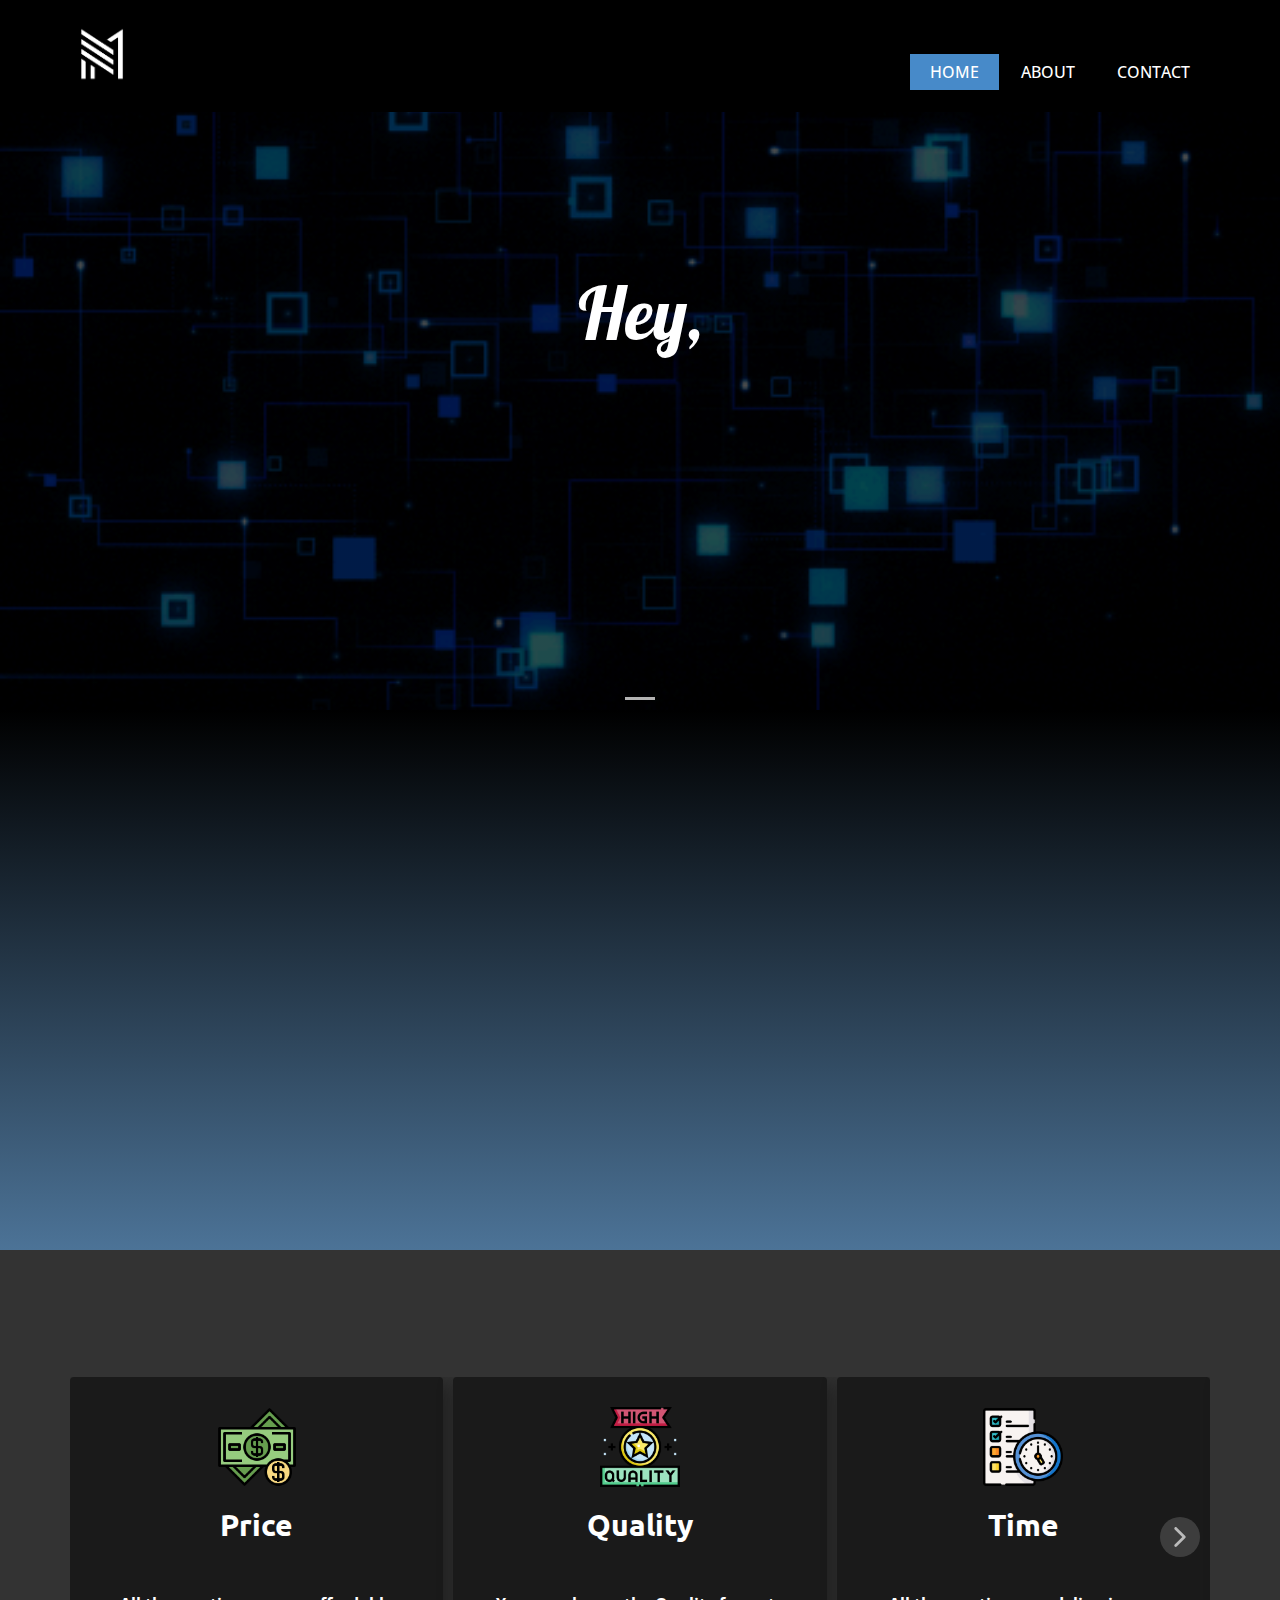
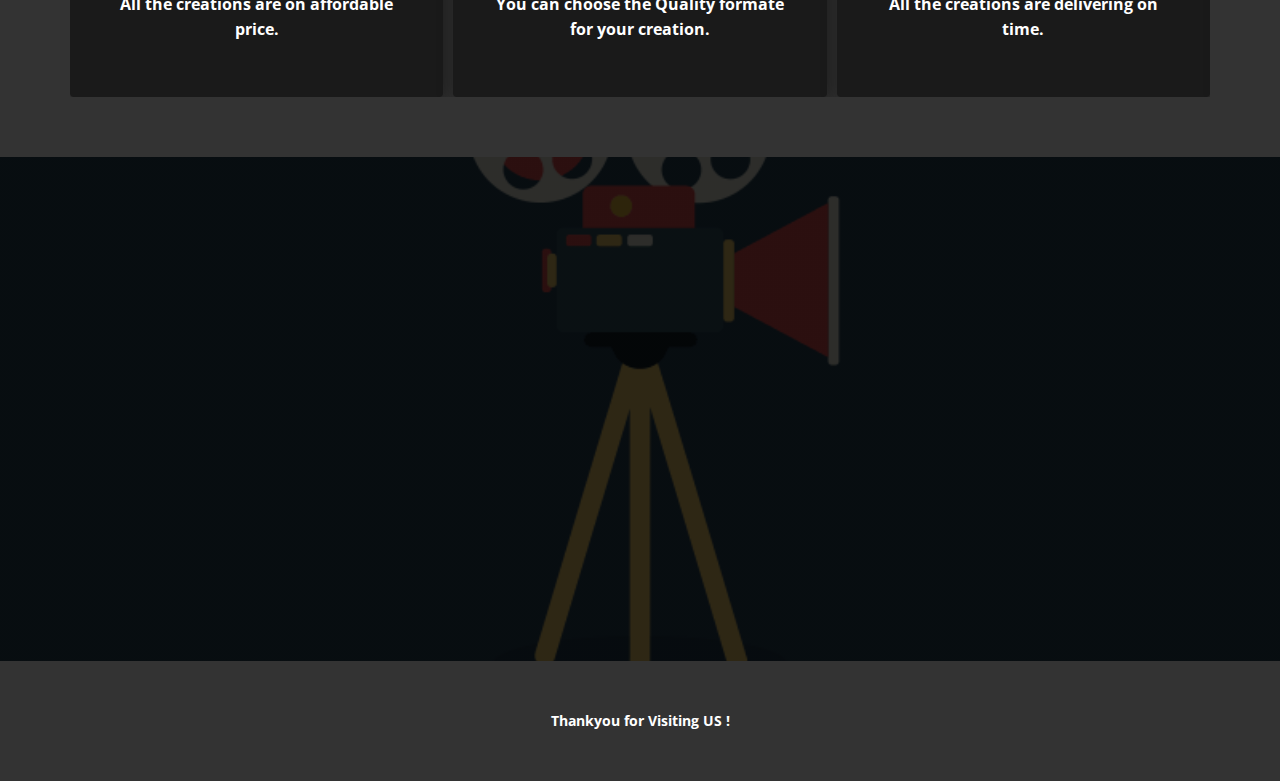
<file: index.html>
<!DOCTYPE html>
<html style="font-size: 16px;" lang="en"><head>
    <meta name="viewport" content="width=device-width, initial-scale=1.0">
    <meta charset="utf-8">
    <meta name="keywords" content="Eesara
Eesara Megasooriya
Videoedit
eesara">
    <meta name="description" content="My Personal Website !!">
    <title>IamEesara</title>
    <link rel="stylesheet" href="nicepage.css" media="screen">
<link rel="stylesheet" href="Home.css" media="screen">
    <script class="u-script" type="text/javascript" src="jquery.js" defer=""></script>
    <script class="u-script" type="text/javascript" src="nicepage.js" defer=""></script>
    <meta name="generator" content="Nicepage 5.6.2, nicepage.com">
    <meta property="og:title" content="IamEesara">
    <meta property="og:description" content="My Personal Website !!">
    <link rel="icon" href="images/EMW.png">
    <link id="u-theme-google-font" rel="stylesheet" href="https://fonts.googleapis.com/css?family=Roboto:100,100i,300,300i,400,400i,500,500i,700,700i,900,900i|Open+Sans:300,300i,400,400i,500,500i,600,600i,700,700i,800,800i">
    <link id="u-page-google-font" rel="stylesheet" href="https://fonts.googleapis.com/css?family=Lobster:400|Ubuntu:300,300i,400,400i,500,500i,700,700i">
    
    
    
    
    
    <script type="application/ld+json">{
		"@context": "http://schema.org",
		"@type": "Organization",
		"name": "IamEesara",
		"logo": "images/EMW.png?rand=646b"
}</script>
    <meta name="theme-color" content="#478ac9">
    <meta property="og:type" content="website">
  <meta data-intl-tel-input-cdn-path="intlTelInput/"></head>
  <body data-home-page="Home.html" data-home-page-title="Home" class="u-body u-xl-mode" data-lang="en"><header class="u-black u-clearfix u-header u-header" id="sec-bd17"><div class="u-clearfix u-sheet u-valign-middle u-sheet-1">
        <a href="Home.html" class="u-image u-logo u-image-1" data-image-width="1080" data-image-height="1080" title="Home">
          <img src="images/EMW.png?rand=646b" class="u-logo-image u-logo-image-1">
        </a>
        <nav class="u-menu u-menu-one-level u-offcanvas u-menu-1" data-responsive-from="MD">
          <div class="menu-collapse" style="font-size: 1rem; letter-spacing: 0px; text-transform: uppercase; font-weight: 500;">
            <a class="u-button-style u-custom-active-color u-custom-border u-custom-border-color u-custom-hover-color u-custom-left-right-menu-spacing u-custom-padding-bottom u-custom-text-active-color u-custom-text-color u-custom-text-hover-color u-custom-top-bottom-menu-spacing u-nav-link u-text-active-palette-1-base u-text-hover-palette-2-base" href="#">
              <svg class="u-svg-link" viewBox="0 0 24 24"><use xmlns:xlink="http://www.w3.org/1999/xlink" xlink:href="#menu-hamburger"></use></svg>
              <svg class="u-svg-content" version="1.1" id="menu-hamburger" viewBox="0 0 16 16" x="0px" y="0px" xmlns:xlink="http://www.w3.org/1999/xlink" xmlns="http://www.w3.org/2000/svg"><g><rect y="1" width="16" height="2"></rect><rect y="7" width="16" height="2"></rect><rect y="13" width="16" height="2"></rect>
</g></svg>
            </a>
          </div>
          <div class="u-custom-menu u-nav-container">
            <ul class="u-nav u-spacing-2 u-unstyled u-nav-1"><li class="u-nav-item"><a class="u-active-palette-1-base u-button-style u-hover-palette-1-light-1 u-nav-link u-text-active-white u-text-hover-grey-90" href="Home.html" style="padding: 10px 20px;">Home</a>
</li><li class="u-nav-item"><a class="u-active-palette-1-base u-button-style u-hover-palette-1-light-1 u-nav-link u-text-active-white u-text-hover-grey-90" href="About.html" style="padding: 10px 20px;">About</a>
</li><li class="u-nav-item"><a class="u-active-palette-1-base u-button-style u-hover-palette-1-light-1 u-nav-link u-text-active-white u-text-hover-grey-90" href="Contact.html" style="padding: 10px 20px;">Contact</a>
</li></ul>
          </div>
          <div class="u-custom-menu u-nav-container-collapse">
            <div class="u-black u-container-style u-inner-container-layout u-opacity u-opacity-95 u-sidenav">
              <div class="u-inner-container-layout u-sidenav-overflow">
                <div class="u-menu-close"></div>
                <ul class="u-align-center u-nav u-popupmenu-items u-unstyled u-nav-2"><li class="u-nav-item"><a class="u-button-style u-nav-link" href="Home.html">Home</a>
</li><li class="u-nav-item"><a class="u-button-style u-nav-link" href="About.html">About</a>
</li><li class="u-nav-item"><a class="u-button-style u-nav-link" href="Contact.html">Contact</a>
</li></ul>
              </div>
            </div>
            <div class="u-black u-menu-overlay u-opacity u-opacity-70"></div>
          </div>
        </nav>
      </div></header>
    <section class="u-carousel u-slide u-block-c387-1" id="carousel_8b14" data-interval="5000" data-u-ride="carousel">
      <ol class="u-absolute-hcenter u-carousel-indicators u-block-c387-2">
        <li data-u-target="#carousel_8b14" class="u-active u-grey-30" data-u-slide-to="0"></li>
      </ol>
      <div class="u-carousel-inner" role="listbox">
        <div class="u-active u-align-right u-carousel-item u-clearfix u-image u-shading u-section-1-1" data-image-width="500" data-image-height="281">
          <div class="u-clearfix u-sheet u-sheet-1">
            <h1 class="u-align-center u-custom-font u-font-lobster u-text u-text-default u-title u-text-1">Hey,</h1>
            <h1 class="u-align-center u-custom-font u-font-ubuntu u-text u-text-default u-title u-text-2" data-animation-name="customAnimationIn" data-animation-direction="" data-animation-duration="1000" data-animation-delay="1000" data-animation-out="0">I am <span style="font-weight: 700;">Eesara</span>
            </h1>
          </div>
        </div>
      </div>
      <a class="u-absolute-vcenter u-carousel-control u-carousel-control-prev u-hidden u-text-grey-30 u-block-c387-3" href="#carousel_8b14" role="button" data-u-slide="prev">
        <span aria-hidden="true">
          <svg class="u-svg-link" viewBox="0 0 477.175 477.175"><path d="M145.188,238.575l215.5-215.5c5.3-5.3,5.3-13.8,0-19.1s-13.8-5.3-19.1,0l-225.1,225.1c-5.3,5.3-5.3,13.8,0,19.1l225.1,225
                    c2.6,2.6,6.1,4,9.5,4s6.9-1.3,9.5-4c5.3-5.3,5.3-13.8,0-19.1L145.188,238.575z"></path></svg>
        </span>
        <span class="sr-only">Previous</span>
      </a>
      <a class="u-absolute-vcenter u-carousel-control u-carousel-control-next u-hidden u-text-grey-30 u-block-c387-4" href="#carousel_8b14" role="button" data-u-slide="next">
        <span aria-hidden="true">
          <svg class="u-svg-link" viewBox="0 0 477.175 477.175"><path d="M360.731,229.075l-225.1-225.1c-5.3-5.3-13.8-5.3-19.1,0s-5.3,13.8,0,19.1l215.5,215.5l-215.5,215.5
                    c-5.3,5.3-5.3,13.8,0,19.1c2.6,2.6,6.1,4,9.5,4c3.4,0,6.9-1.3,9.5-4l225.1-225.1C365.931,242.875,365.931,234.275,360.731,229.075z"></path></svg>
        </span>
        <span class="sr-only">Next</span>
      </a>
    </section>
    <section class="u-clearfix u-gradient u-section-2" id="sec-cc0d">
      <div class="u-clearfix u-sheet u-valign-middle-xs u-sheet-1">
        <div class="u-clearfix u-gutter-0 u-layout-wrap u-layout-wrap-1">
          <div class="u-layout">
            <div class="u-layout-row">
              <div class="u-align-center u-container-style u-layout-cell u-left-cell u-size-23 u-layout-cell-1">
                <div class="u-container-layout u-valign-middle u-container-layout-1">
                  <div alt="" class="u-border-5 u-border-white u-image u-image-circle u-image-1" src="" data-image-width="2375" data-image-height="3029" data-animation-name="customAnimationIn" data-animation-duration="1000" data-animation-direction="" data-animation-out="0"></div>
                </div>
              </div>
              <div class="u-align-left u-container-style u-layout-cell u-right-cell u-size-37 u-layout-cell-2">
                <div class="u-container-layout u-container-layout-2">
                  <p class="u-custom-font u-font-ubuntu u-text u-text-body-alt-color u-text-1" data-animation-name="customAnimationIn" data-animation-direction="" data-animation-duration="1000" data-animation-delay="0" data-animation-out="0">I'm <span style="font-weight: 700;">Eesara Megasooriya</span>. I'm a Video Editor. You can contact me for your creations. I try my best to give you better creations !!<br>You can contact me for your,<br>
                  </p>
                  <ul class="u-text u-text-white u-text-2" data-animation-name="customAnimationIn" data-animation-duration="1000" data-animation-out="0">
                    <li>Tution Class Videos</li>
                    <li>Small Advertisments</li>
                    <li>Special Event Videos &amp; more</li>
                  </ul>
                  <a href="About.html" class="u-active-palette-2-base u-align-center-lg u-align-center-md u-align-center-sm u-align-center-xs u-border-none u-btn u-btn-round u-button-style u-custom-font u-font-ubuntu u-hover-palette-2-light-1 u-palette-1-base u-radius-50 u-btn-1" data-animation-name="customAnimationIn" data-animation-duration="1000" data-animation-direction="" data-animation-out="0">ABOUT ME</a>
                </div>
              </div>
            </div>
          </div>
        </div>
      </div>
    </section>
    <section class="u-align-center u-clearfix u-grey-80 u-section-3" id="sec-f24f">
      <div class="u-align-left u-clearfix u-sheet u-sheet-1">
        <h1 class="u-align-center u-custom-font u-font-ubuntu u-text u-text-default-xs u-text-1" data-animation-name="customAnimationIn" data-animation-direction="" data-animation-duration="1000" data-animation-out="0">You Get ,</h1>
        <div class="u-expanded-width u-layout-horizontal u-list u-list-1">
          <div class="u-repeater u-repeater-1">
            <div class="u-container-style u-grey-90 u-list-item u-radius-4 u-repeater-item u-shape-round u-list-item-1">
              <div class="u-container-layout u-similar-container u-container-layout-1"><span class="u-file-icon u-icon u-icon-1"><img src="images/3044876.png" alt=""></span>
                <h3 class="u-align-center u-custom-font u-font-ubuntu u-text u-text-default u-text-2">Price</h3>
                <p class="u-align-center u-text u-text-3">All the creations are on affordable price.</p>
              </div>
            </div>
            <div class="u-align-center u-container-style u-grey-90 u-list-item u-radius-4 u-repeater-item u-shape-round u-list-item-2">
              <div class="u-container-layout u-similar-container u-container-layout-2"><span class="u-file-icon u-icon u-icon-2"><img src="images/4379613.png" alt=""></span>
                <h3 class="u-align-center u-custom-font u-font-ubuntu u-text u-text-default u-text-4">Quality</h3>
                <p class="u-align-center u-text u-text-5">You can choose the Quality formate for your creation.</p>
              </div>
            </div>
            <div class="u-container-style u-grey-90 u-list-item u-radius-4 u-repeater-item u-shape-round u-list-item-3">
              <div class="u-container-layout u-similar-container u-container-layout-3"><span class="u-file-icon u-icon u-icon-3"><img src="images/3842536.png" alt=""></span>
                <h3 class="u-align-center u-custom-font u-font-ubuntu u-text u-text-default u-text-6">Time</h3>
                <p class="u-align-center u-text u-text-7">All the creations are ​delivering on time.</p>
              </div>
            </div>
            <div class="u-container-style u-grey-90 u-list-item u-radius-4 u-repeater-item u-shape-round u-list-item-4">
              <div class="u-container-layout u-similar-container u-container-layout-4"><span class="u-file-icon u-icon u-icon-4"><img src="images/3188213.png" alt=""></span>
                <h3 class="u-align-center u-custom-font u-font-ubuntu u-text u-text-default u-text-8">Contact</h3>
                <p class="u-align-center u-text u-text-9">You can easily contact me for your creations</p>
              </div>
            </div>
          </div>
          <a class="u-absolute-vcenter u-gallery-nav u-gallery-nav-prev u-grey-70 u-icon-circle u-opacity u-opacity-70 u-spacing-10 u-text-white u-gallery-nav-1" href="#" role="button">
            <span aria-hidden="true">
              <svg viewBox="0 0 451.847 451.847"><path d="M97.141,225.92c0-8.095,3.091-16.192,9.259-22.366L300.689,9.27c12.359-12.359,32.397-12.359,44.751,0
c12.354,12.354,12.354,32.388,0,44.748L173.525,225.92l171.903,171.909c12.354,12.354,12.354,32.391,0,44.744
c-12.354,12.365-32.386,12.365-44.745,0l-194.29-194.281C100.226,242.115,97.141,234.018,97.141,225.92z"></path></svg>
            </span>
            <span class="sr-only">
              <svg viewBox="0 0 451.847 451.847"><path d="M97.141,225.92c0-8.095,3.091-16.192,9.259-22.366L300.689,9.27c12.359-12.359,32.397-12.359,44.751,0
c12.354,12.354,12.354,32.388,0,44.748L173.525,225.92l171.903,171.909c12.354,12.354,12.354,32.391,0,44.744
c-12.354,12.365-32.386,12.365-44.745,0l-194.29-194.281C100.226,242.115,97.141,234.018,97.141,225.92z"></path></svg>
            </span>
          </a>
          <a class="u-absolute-vcenter u-gallery-nav u-gallery-nav-next u-grey-70 u-icon-circle u-opacity u-opacity-70 u-spacing-10 u-text-white u-gallery-nav-2" href="#" role="button">
            <span aria-hidden="true">
              <svg viewBox="0 0 451.846 451.847"><path d="M345.441,248.292L151.154,442.573c-12.359,12.365-32.397,12.365-44.75,0c-12.354-12.354-12.354-32.391,0-44.744
L278.318,225.92L106.409,54.017c-12.354-12.359-12.354-32.394,0-44.748c12.354-12.359,32.391-12.359,44.75,0l194.287,194.284
c6.177,6.18,9.262,14.271,9.262,22.366C354.708,234.018,351.617,242.115,345.441,248.292z"></path></svg>
            </span>
            <span class="sr-only">
              <svg viewBox="0 0 451.846 451.847"><path d="M345.441,248.292L151.154,442.573c-12.359,12.365-32.397,12.365-44.75,0c-12.354-12.354-12.354-32.391,0-44.744
L278.318,225.92L106.409,54.017c-12.354-12.359-12.354-32.394,0-44.748c12.354-12.359,32.391-12.359,44.75,0l194.287,194.284
c6.177,6.18,9.262,14.271,9.262,22.366C354.708,234.018,351.617,242.115,345.441,248.292z"></path></svg>
            </span>
          </a>
        </div>
      </div>
    </section>
    <section class="u-align-center u-clearfix u-image u-shading u-section-4" src="" data-image-width="800" data-image-height="600" id="sec-2635">
      <div class="u-clearfix u-sheet u-valign-middle-xs u-sheet-1">
        <h1 class="u-custom-font u-font-ubuntu u-text u-text-1" data-animation-name="customAnimationIn" data-animation-duration="1000" data-animation-out="0">Contact me</h1>
        <p class="u-large-text u-text u-text-variant u-text-2" data-animation-name="customAnimationIn" data-animation-duration="1000" data-animation-out="0">Contact Me for Your Creations !!</p>
        <a href="Contact.html" class="u-active-palette-2-light-1 u-border-none u-btn u-btn-round u-button-style u-hover-palette-2-base u-palette-1-base u-radius-50 u-btn-1" data-animation-name="customAnimationIn" data-animation-duration="1000" data-animation-out="0">Click here to contact</a>
      </div>
    </section>
    
    
    <footer class="u-align-center u-clearfix u-footer u-grey-80 u-footer" id="sec-9e40"><div class="u-clearfix u-sheet u-sheet-1">
        <p class="u-small-text u-text u-text-variant u-text-1">Thankyou for Visiting US !</p>
      </div></footer>
  
</body></html>
</file>
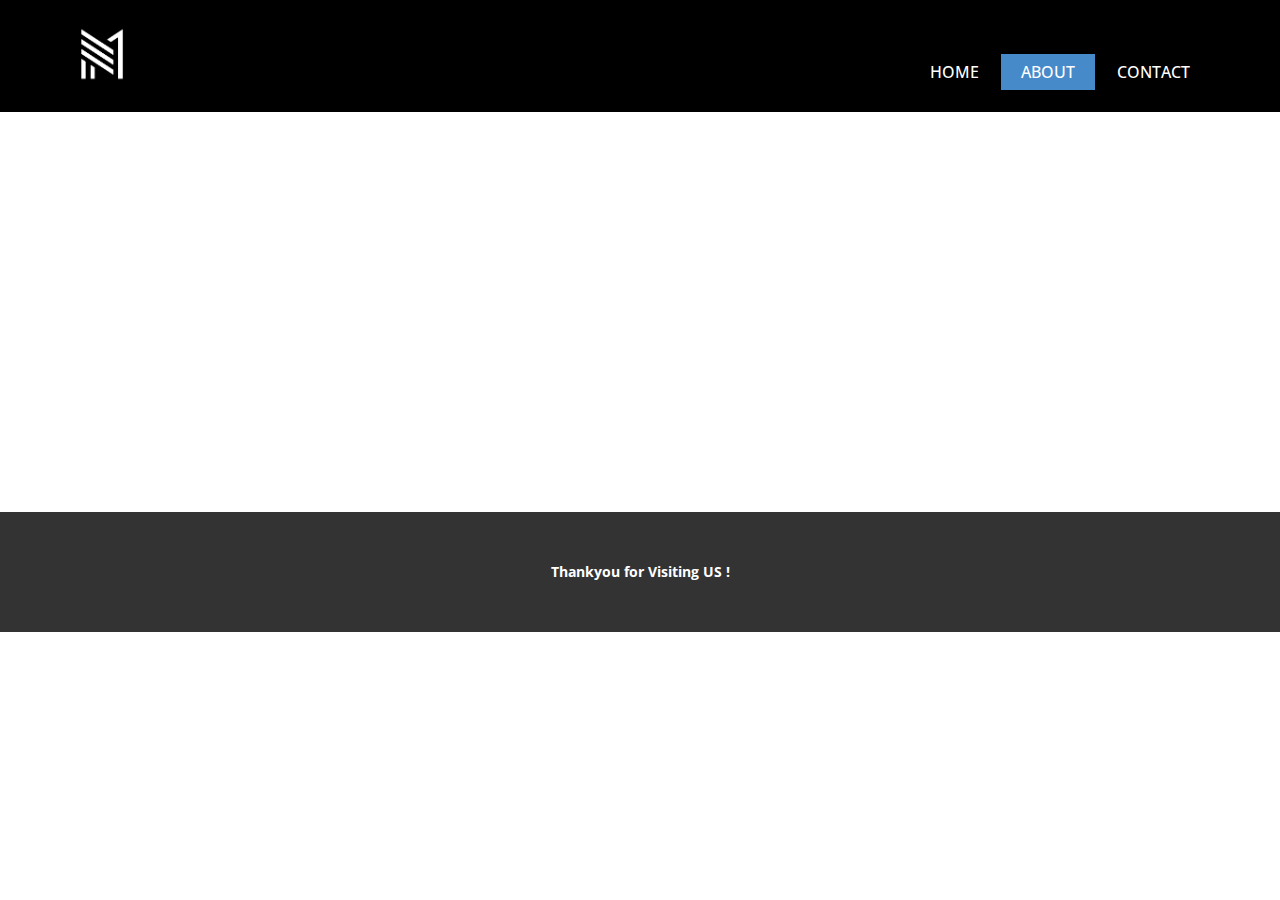
<file: About.html>
<!DOCTYPE html>
<html style="font-size: 16px;" lang="en"><head>
    <meta name="viewport" content="width=device-width, initial-scale=1.0">
    <meta charset="utf-8">
    <meta name="keywords" content="">
    <meta name="description" content="">
    <title>About</title>
    <link rel="stylesheet" href="nicepage.css" media="screen">
<link rel="stylesheet" href="About.css" media="screen">
    <script class="u-script" type="text/javascript" src="jquery.js" defer=""></script>
    <script class="u-script" type="text/javascript" src="nicepage.js" defer=""></script>
    <meta name="generator" content="Nicepage 5.6.2, nicepage.com">
    <link rel="icon" href="images/EMW.png">
    <link id="u-theme-google-font" rel="stylesheet" href="https://fonts.googleapis.com/css?family=Roboto:100,100i,300,300i,400,400i,500,500i,700,700i,900,900i|Open+Sans:300,300i,400,400i,500,500i,600,600i,700,700i,800,800i">
    
    
    <script type="application/ld+json">{
		"@context": "http://schema.org",
		"@type": "Organization",
		"name": "IamEesara",
		"logo": "images/EMW.png?rand=646b"
}</script>
    <meta name="theme-color" content="#478ac9">
    <meta property="og:title" content="About">
    <meta property="og:description" content="">
    <meta property="og:type" content="website">
  <meta data-intl-tel-input-cdn-path="intlTelInput/"></head>
  <body class="u-body u-xl-mode" data-lang="en"><header class="u-black u-clearfix u-header u-header" id="sec-bd17"><div class="u-clearfix u-sheet u-valign-middle u-sheet-1">
        <a href="Home.html" class="u-image u-logo u-image-1" data-image-width="1080" data-image-height="1080" title="Home">
          <img src="images/EMW.png?rand=646b" class="u-logo-image u-logo-image-1">
        </a>
        <nav class="u-menu u-menu-one-level u-offcanvas u-menu-1" data-responsive-from="MD">
          <div class="menu-collapse" style="font-size: 1rem; letter-spacing: 0px; text-transform: uppercase; font-weight: 500;">
            <a class="u-button-style u-custom-active-color u-custom-border u-custom-border-color u-custom-hover-color u-custom-left-right-menu-spacing u-custom-padding-bottom u-custom-text-active-color u-custom-text-color u-custom-text-hover-color u-custom-top-bottom-menu-spacing u-nav-link u-text-active-palette-1-base u-text-hover-palette-2-base" href="#">
              <svg class="u-svg-link" viewBox="0 0 24 24"><use xmlns:xlink="http://www.w3.org/1999/xlink" xlink:href="#menu-hamburger"></use></svg>
              <svg class="u-svg-content" version="1.1" id="menu-hamburger" viewBox="0 0 16 16" x="0px" y="0px" xmlns:xlink="http://www.w3.org/1999/xlink" xmlns="http://www.w3.org/2000/svg"><g><rect y="1" width="16" height="2"></rect><rect y="7" width="16" height="2"></rect><rect y="13" width="16" height="2"></rect>
</g></svg>
            </a>
          </div>
          <div class="u-custom-menu u-nav-container">
            <ul class="u-nav u-spacing-2 u-unstyled u-nav-1"><li class="u-nav-item"><a class="u-active-palette-1-base u-button-style u-hover-palette-1-light-1 u-nav-link u-text-active-white u-text-hover-grey-90" href="Home.html" style="padding: 10px 20px;">Home</a>
</li><li class="u-nav-item"><a class="u-active-palette-1-base u-button-style u-hover-palette-1-light-1 u-nav-link u-text-active-white u-text-hover-grey-90" href="About.html" style="padding: 10px 20px;">About</a>
</li><li class="u-nav-item"><a class="u-active-palette-1-base u-button-style u-hover-palette-1-light-1 u-nav-link u-text-active-white u-text-hover-grey-90" href="Contact.html" style="padding: 10px 20px;">Contact</a>
</li></ul>
          </div>
          <div class="u-custom-menu u-nav-container-collapse">
            <div class="u-black u-container-style u-inner-container-layout u-opacity u-opacity-95 u-sidenav">
              <div class="u-inner-container-layout u-sidenav-overflow">
                <div class="u-menu-close"></div>
                <ul class="u-align-center u-nav u-popupmenu-items u-unstyled u-nav-2"><li class="u-nav-item"><a class="u-button-style u-nav-link" href="Home.html">Home</a>
</li><li class="u-nav-item"><a class="u-button-style u-nav-link" href="About.html">About</a>
</li><li class="u-nav-item"><a class="u-button-style u-nav-link" href="Contact.html">Contact</a>
</li></ul>
              </div>
            </div>
            <div class="u-black u-menu-overlay u-opacity u-opacity-70"></div>
          </div>
        </nav>
      </div></header>
    <section class="u-clearfix u-section-1" id="sec-d7e0">
      <div class="u-clearfix u-sheet u-sheet-1"></div>
    </section>
    
    
    <footer class="u-align-center u-clearfix u-footer u-grey-80 u-footer" id="sec-9e40"><div class="u-clearfix u-sheet u-sheet-1">
        <p class="u-small-text u-text u-text-variant u-text-1">Thankyou for Visiting US !</p>
      </div></footer>

  
</body></html>
</file>
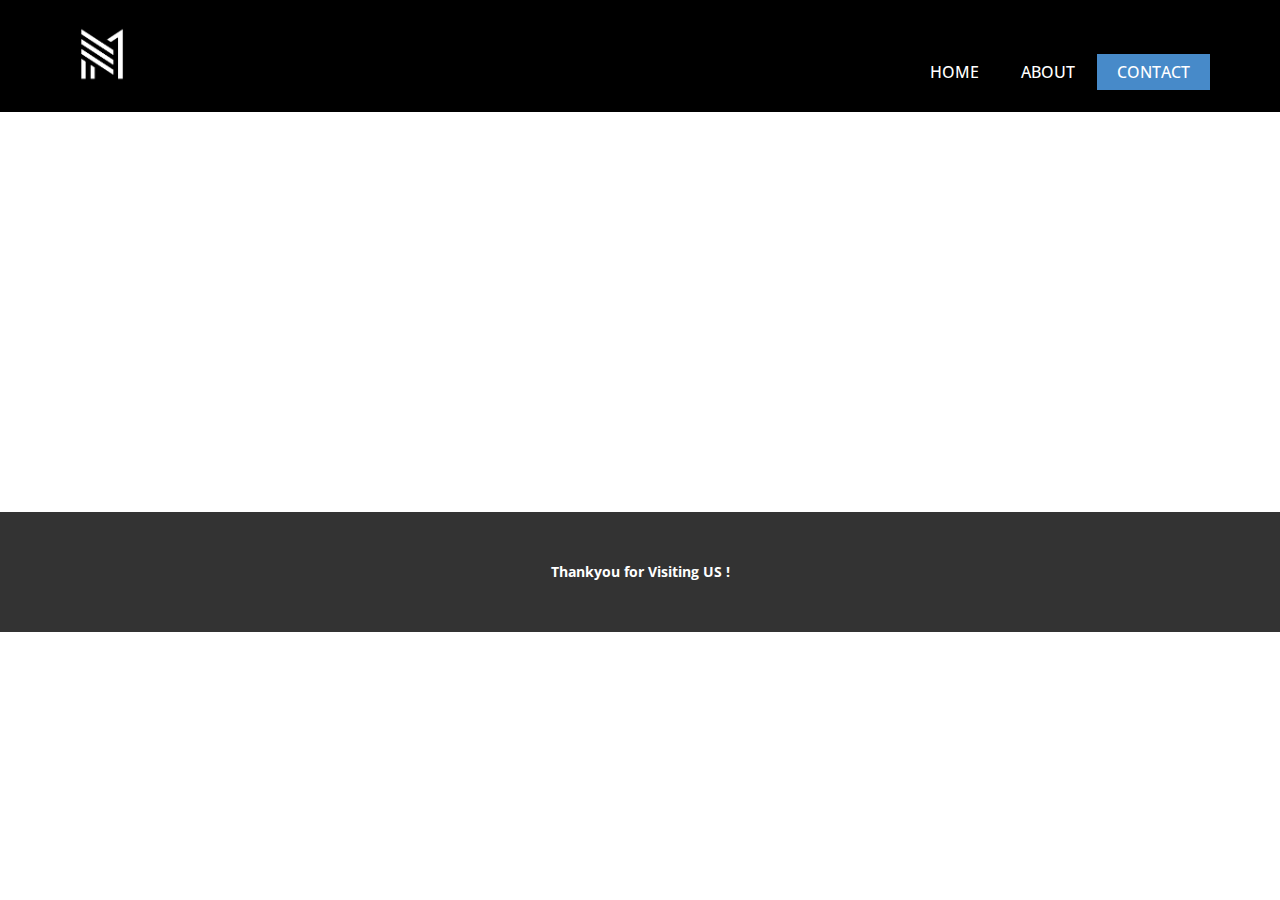
<file: Contact.html>
<!DOCTYPE html>
<html style="font-size: 16px;" lang="en"><head>
    <meta name="viewport" content="width=device-width, initial-scale=1.0">
    <meta charset="utf-8">
    <meta name="keywords" content="">
    <meta name="description" content="">
    <title>Contact</title>
    <link rel="stylesheet" href="nicepage.css" media="screen">
<link rel="stylesheet" href="Contact.css" media="screen">
    <script class="u-script" type="text/javascript" src="jquery.js" defer=""></script>
    <script class="u-script" type="text/javascript" src="nicepage.js" defer=""></script>
    <meta name="generator" content="Nicepage 5.6.2, nicepage.com">
    <link rel="icon" href="images/EMW.png">
    <link id="u-theme-google-font" rel="stylesheet" href="https://fonts.googleapis.com/css?family=Roboto:100,100i,300,300i,400,400i,500,500i,700,700i,900,900i|Open+Sans:300,300i,400,400i,500,500i,600,600i,700,700i,800,800i">
    
    
    <script type="application/ld+json">{
		"@context": "http://schema.org",
		"@type": "Organization",
		"name": "IamEesara",
		"logo": "images/EMW.png?rand=646b"
}</script>
    <meta name="theme-color" content="#478ac9">
    <meta property="og:title" content="Contact">
    <meta property="og:description" content="">
    <meta property="og:type" content="website">
  <meta data-intl-tel-input-cdn-path="intlTelInput/"></head>
  <body class="u-body u-xl-mode" data-lang="en"><header class="u-black u-clearfix u-header u-header" id="sec-bd17"><div class="u-clearfix u-sheet u-valign-middle u-sheet-1">
        <a href="Home.html" class="u-image u-logo u-image-1" data-image-width="1080" data-image-height="1080" title="Home">
          <img src="images/EMW.png?rand=646b" class="u-logo-image u-logo-image-1">
        </a>
        <nav class="u-menu u-menu-one-level u-offcanvas u-menu-1" data-responsive-from="MD">
          <div class="menu-collapse" style="font-size: 1rem; letter-spacing: 0px; text-transform: uppercase; font-weight: 500;">
            <a class="u-button-style u-custom-active-color u-custom-border u-custom-border-color u-custom-hover-color u-custom-left-right-menu-spacing u-custom-padding-bottom u-custom-text-active-color u-custom-text-color u-custom-text-hover-color u-custom-top-bottom-menu-spacing u-nav-link u-text-active-palette-1-base u-text-hover-palette-2-base" href="#">
              <svg class="u-svg-link" viewBox="0 0 24 24"><use xmlns:xlink="http://www.w3.org/1999/xlink" xlink:href="#menu-hamburger"></use></svg>
              <svg class="u-svg-content" version="1.1" id="menu-hamburger" viewBox="0 0 16 16" x="0px" y="0px" xmlns:xlink="http://www.w3.org/1999/xlink" xmlns="http://www.w3.org/2000/svg"><g><rect y="1" width="16" height="2"></rect><rect y="7" width="16" height="2"></rect><rect y="13" width="16" height="2"></rect>
</g></svg>
            </a>
          </div>
          <div class="u-custom-menu u-nav-container">
            <ul class="u-nav u-spacing-2 u-unstyled u-nav-1"><li class="u-nav-item"><a class="u-active-palette-1-base u-button-style u-hover-palette-1-light-1 u-nav-link u-text-active-white u-text-hover-grey-90" href="Home.html" style="padding: 10px 20px;">Home</a>
</li><li class="u-nav-item"><a class="u-active-palette-1-base u-button-style u-hover-palette-1-light-1 u-nav-link u-text-active-white u-text-hover-grey-90" href="About.html" style="padding: 10px 20px;">About</a>
</li><li class="u-nav-item"><a class="u-active-palette-1-base u-button-style u-hover-palette-1-light-1 u-nav-link u-text-active-white u-text-hover-grey-90" href="Contact.html" style="padding: 10px 20px;">Contact</a>
</li></ul>
          </div>
          <div class="u-custom-menu u-nav-container-collapse">
            <div class="u-black u-container-style u-inner-container-layout u-opacity u-opacity-95 u-sidenav">
              <div class="u-inner-container-layout u-sidenav-overflow">
                <div class="u-menu-close"></div>
                <ul class="u-align-center u-nav u-popupmenu-items u-unstyled u-nav-2"><li class="u-nav-item"><a class="u-button-style u-nav-link" href="Home.html">Home</a>
</li><li class="u-nav-item"><a class="u-button-style u-nav-link" href="About.html">About</a>
</li><li class="u-nav-item"><a class="u-button-style u-nav-link" href="Contact.html">Contact</a>
</li></ul>
              </div>
            </div>
            <div class="u-black u-menu-overlay u-opacity u-opacity-70"></div>
          </div>
        </nav>
      </div></header>
    <section class="u-clearfix u-section-1" id="sec-3928">
      <div class="u-clearfix u-sheet u-sheet-1"></div>
    </section>
    
    
    <footer class="u-align-center u-clearfix u-footer u-grey-80 u-footer" id="sec-9e40"><div class="u-clearfix u-sheet u-sheet-1">
        <p class="u-small-text u-text u-text-variant u-text-1">Thankyou for Visiting US !</p>
      </div></footer>
  
</body></html>
</file>
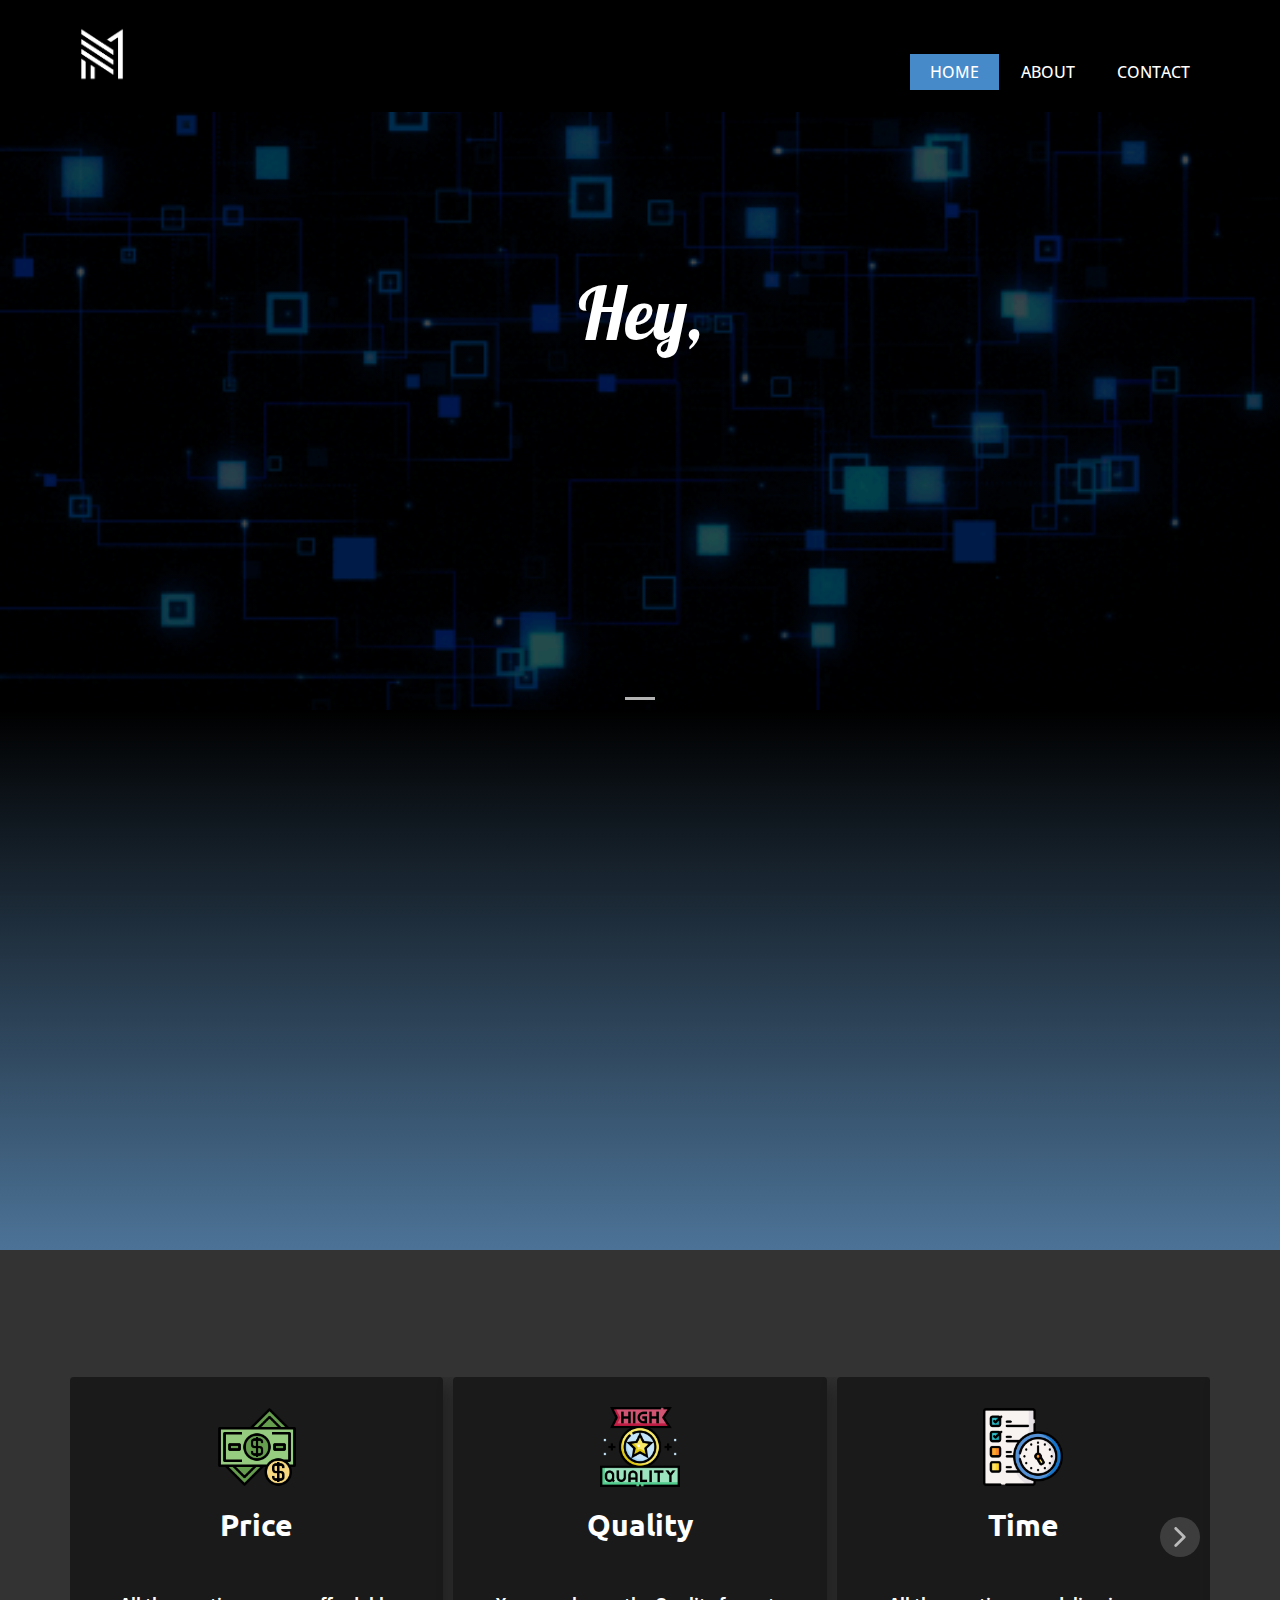
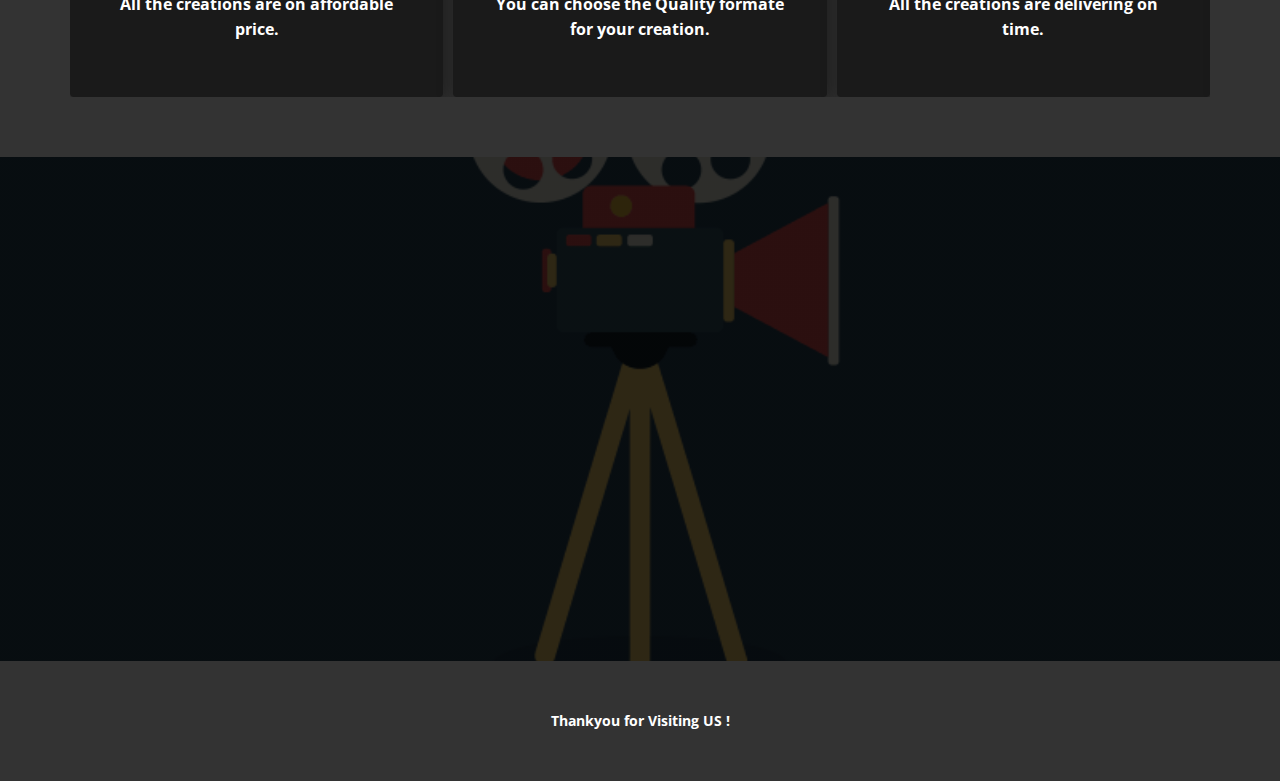
<file: Home.html>
<!DOCTYPE html>
<html style="font-size: 16px;" lang="en"><head>
    <meta name="viewport" content="width=device-width, initial-scale=1.0">
    <meta charset="utf-8">
    <meta name="keywords" content="Eesara
Eesara Megasooriya
Videoedit
eesara">
    <meta name="description" content="My Personal Website !!">
    <title>IamEesara</title>
    <link rel="stylesheet" href="nicepage.css" media="screen">
<link rel="stylesheet" href="Home.css" media="screen">
    <script class="u-script" type="text/javascript" src="jquery.js" defer=""></script>
    <script class="u-script" type="text/javascript" src="nicepage.js" defer=""></script>
    <meta name="generator" content="Nicepage 5.6.2, nicepage.com">
    <meta property="og:title" content="IamEesara">
    <meta property="og:description" content="My Personal Website !!">
    <link rel="icon" href="images/EMW.png">
    <link id="u-theme-google-font" rel="stylesheet" href="https://fonts.googleapis.com/css?family=Roboto:100,100i,300,300i,400,400i,500,500i,700,700i,900,900i|Open+Sans:300,300i,400,400i,500,500i,600,600i,700,700i,800,800i">
    <link id="u-page-google-font" rel="stylesheet" href="https://fonts.googleapis.com/css?family=Lobster:400|Ubuntu:300,300i,400,400i,500,500i,700,700i">
    
    
    
    
    
    <script type="application/ld+json">{
		"@context": "http://schema.org",
		"@type": "Organization",
		"name": "IamEesara",
		"logo": "images/EMW.png?rand=646b"
}</script>
    <meta name="theme-color" content="#478ac9">
    <meta property="og:type" content="website">
  <meta data-intl-tel-input-cdn-path="intlTelInput/"></head>
  <body class="u-body u-xl-mode" data-lang="en"><header class="u-black u-clearfix u-header u-header" id="sec-bd17"><div class="u-clearfix u-sheet u-valign-middle u-sheet-1">
        <a href="Home.html" class="u-image u-logo u-image-1" data-image-width="1080" data-image-height="1080" title="Home">
          <img src="images/EMW.png?rand=646b" class="u-logo-image u-logo-image-1">
        </a>
        <nav class="u-menu u-menu-one-level u-offcanvas u-menu-1" data-responsive-from="MD">
          <div class="menu-collapse" style="font-size: 1rem; letter-spacing: 0px; text-transform: uppercase; font-weight: 500;">
            <a class="u-button-style u-custom-active-color u-custom-border u-custom-border-color u-custom-hover-color u-custom-left-right-menu-spacing u-custom-padding-bottom u-custom-text-active-color u-custom-text-color u-custom-text-hover-color u-custom-top-bottom-menu-spacing u-nav-link u-text-active-palette-1-base u-text-hover-palette-2-base" href="#">
              <svg class="u-svg-link" viewBox="0 0 24 24"><use xmlns:xlink="http://www.w3.org/1999/xlink" xlink:href="#menu-hamburger"></use></svg>
              <svg class="u-svg-content" version="1.1" id="menu-hamburger" viewBox="0 0 16 16" x="0px" y="0px" xmlns:xlink="http://www.w3.org/1999/xlink" xmlns="http://www.w3.org/2000/svg"><g><rect y="1" width="16" height="2"></rect><rect y="7" width="16" height="2"></rect><rect y="13" width="16" height="2"></rect>
</g></svg>
            </a>
          </div>
          <div class="u-custom-menu u-nav-container">
            <ul class="u-nav u-spacing-2 u-unstyled u-nav-1"><li class="u-nav-item"><a class="u-active-palette-1-base u-button-style u-hover-palette-1-light-1 u-nav-link u-text-active-white u-text-hover-grey-90" href="Home.html" style="padding: 10px 20px;">Home</a>
</li><li class="u-nav-item"><a class="u-active-palette-1-base u-button-style u-hover-palette-1-light-1 u-nav-link u-text-active-white u-text-hover-grey-90" href="About.html" style="padding: 10px 20px;">About</a>
</li><li class="u-nav-item"><a class="u-active-palette-1-base u-button-style u-hover-palette-1-light-1 u-nav-link u-text-active-white u-text-hover-grey-90" href="Contact.html" style="padding: 10px 20px;">Contact</a>
</li></ul>
          </div>
          <div class="u-custom-menu u-nav-container-collapse">
            <div class="u-black u-container-style u-inner-container-layout u-opacity u-opacity-95 u-sidenav">
              <div class="u-inner-container-layout u-sidenav-overflow">
                <div class="u-menu-close"></div>
                <ul class="u-align-center u-nav u-popupmenu-items u-unstyled u-nav-2"><li class="u-nav-item"><a class="u-button-style u-nav-link" href="Home.html">Home</a>
</li><li class="u-nav-item"><a class="u-button-style u-nav-link" href="About.html">About</a>
</li><li class="u-nav-item"><a class="u-button-style u-nav-link" href="Contact.html">Contact</a>
</li></ul>
              </div>
            </div>
            <div class="u-black u-menu-overlay u-opacity u-opacity-70"></div>
          </div>
        </nav>
      </div></header>
    <section class="u-carousel u-slide u-block-c387-1" id="carousel_8b14" data-interval="5000" data-u-ride="carousel">
      <ol class="u-absolute-hcenter u-carousel-indicators u-block-c387-2">
        <li data-u-target="#carousel_8b14" class="u-active u-grey-30" data-u-slide-to="0"></li>
      </ol>
      <div class="u-carousel-inner" role="listbox">
        <div class="u-active u-align-right u-carousel-item u-clearfix u-image u-shading u-section-1-1" data-image-width="500" data-image-height="281">
          <div class="u-clearfix u-sheet u-sheet-1">
            <h1 class="u-align-center u-custom-font u-font-lobster u-text u-text-default u-title u-text-1">Hey,</h1>
            <h1 class="u-align-center u-custom-font u-font-ubuntu u-text u-text-default u-title u-text-2" data-animation-name="customAnimationIn" data-animation-direction="" data-animation-duration="1000" data-animation-delay="1000" data-animation-out="0">I am <span style="font-weight: 700;">Eesara</span>
            </h1>
          </div>
        </div>
      </div>
      <a class="u-absolute-vcenter u-carousel-control u-carousel-control-prev u-hidden u-text-grey-30 u-block-c387-3" href="#carousel_8b14" role="button" data-u-slide="prev">
        <span aria-hidden="true">
          <svg class="u-svg-link" viewBox="0 0 477.175 477.175"><path d="M145.188,238.575l215.5-215.5c5.3-5.3,5.3-13.8,0-19.1s-13.8-5.3-19.1,0l-225.1,225.1c-5.3,5.3-5.3,13.8,0,19.1l225.1,225
                    c2.6,2.6,6.1,4,9.5,4s6.9-1.3,9.5-4c5.3-5.3,5.3-13.8,0-19.1L145.188,238.575z"></path></svg>
        </span>
        <span class="sr-only">Previous</span>
      </a>
      <a class="u-absolute-vcenter u-carousel-control u-carousel-control-next u-hidden u-text-grey-30 u-block-c387-4" href="#carousel_8b14" role="button" data-u-slide="next">
        <span aria-hidden="true">
          <svg class="u-svg-link" viewBox="0 0 477.175 477.175"><path d="M360.731,229.075l-225.1-225.1c-5.3-5.3-13.8-5.3-19.1,0s-5.3,13.8,0,19.1l215.5,215.5l-215.5,215.5
                    c-5.3,5.3-5.3,13.8,0,19.1c2.6,2.6,6.1,4,9.5,4c3.4,0,6.9-1.3,9.5-4l225.1-225.1C365.931,242.875,365.931,234.275,360.731,229.075z"></path></svg>
        </span>
        <span class="sr-only">Next</span>
      </a>
    </section>
    <section class="u-clearfix u-gradient u-section-2" id="sec-cc0d">
      <div class="u-clearfix u-sheet u-valign-middle-xs u-sheet-1">
        <div class="u-clearfix u-gutter-0 u-layout-wrap u-layout-wrap-1">
          <div class="u-layout">
            <div class="u-layout-row">
              <div class="u-align-center u-container-style u-layout-cell u-left-cell u-size-23 u-layout-cell-1">
                <div class="u-container-layout u-valign-middle u-container-layout-1">
                  <div alt="" class="u-border-5 u-border-white u-image u-image-circle u-image-1" src="" data-image-width="2375" data-image-height="3029" data-animation-name="customAnimationIn" data-animation-duration="1000" data-animation-direction="" data-animation-out="0"></div>
                </div>
              </div>
              <div class="u-align-left u-container-style u-layout-cell u-right-cell u-size-37 u-layout-cell-2">
                <div class="u-container-layout u-container-layout-2">
                  <p class="u-custom-font u-font-ubuntu u-text u-text-body-alt-color u-text-1" data-animation-name="customAnimationIn" data-animation-direction="" data-animation-duration="1000" data-animation-delay="0" data-animation-out="0">I'm <span style="font-weight: 700;">Eesara Megasooriya</span>. I'm a Video Editor. You can contact me for your creations. I try my best to give you better creations !!<br>You can contact me for your,<br>
                  </p>
                  <ul class="u-text u-text-white u-text-2" data-animation-name="customAnimationIn" data-animation-duration="1000" data-animation-out="0">
                    <li>Tution Class Videos</li>
                    <li>Small Advertisments</li>
                    <li>Special Event Videos &amp; more</li>
                  </ul>
                  <a href="About.html" class="u-active-palette-2-base u-align-center-lg u-align-center-md u-align-center-sm u-align-center-xs u-border-none u-btn u-btn-round u-button-style u-custom-font u-font-ubuntu u-hover-palette-2-light-1 u-palette-1-base u-radius-50 u-btn-1" data-animation-name="customAnimationIn" data-animation-duration="1000" data-animation-direction="" data-animation-out="0">ABOUT ME</a>
                </div>
              </div>
            </div>
          </div>
        </div>
      </div>
    </section>
    <section class="u-align-center u-clearfix u-grey-80 u-section-3" id="sec-f24f">
      <div class="u-align-left u-clearfix u-sheet u-sheet-1">
        <h1 class="u-align-center u-custom-font u-font-ubuntu u-text u-text-default-xs u-text-1" data-animation-name="customAnimationIn" data-animation-direction="" data-animation-duration="1000" data-animation-out="0">You Get ,</h1>
        <div class="u-expanded-width u-layout-horizontal u-list u-list-1">
          <div class="u-repeater u-repeater-1">
            <div class="u-container-style u-grey-90 u-list-item u-radius-4 u-repeater-item u-shape-round u-list-item-1">
              <div class="u-container-layout u-similar-container u-container-layout-1"><span class="u-file-icon u-icon u-icon-1"><img src="images/3044876.png" alt=""></span>
                <h3 class="u-align-center u-custom-font u-font-ubuntu u-text u-text-default u-text-2">Price</h3>
                <p class="u-align-center u-text u-text-3">All the creations are on affordable price.</p>
              </div>
            </div>
            <div class="u-align-center u-container-style u-grey-90 u-list-item u-radius-4 u-repeater-item u-shape-round u-list-item-2">
              <div class="u-container-layout u-similar-container u-container-layout-2"><span class="u-file-icon u-icon u-icon-2"><img src="images/4379613.png" alt=""></span>
                <h3 class="u-align-center u-custom-font u-font-ubuntu u-text u-text-default u-text-4">Quality</h3>
                <p class="u-align-center u-text u-text-5">You can choose the Quality formate for your creation.</p>
              </div>
            </div>
            <div class="u-container-style u-grey-90 u-list-item u-radius-4 u-repeater-item u-shape-round u-list-item-3">
              <div class="u-container-layout u-similar-container u-container-layout-3"><span class="u-file-icon u-icon u-icon-3"><img src="images/3842536.png" alt=""></span>
                <h3 class="u-align-center u-custom-font u-font-ubuntu u-text u-text-default u-text-6">Time</h3>
                <p class="u-align-center u-text u-text-7">All the creations are ​delivering on time.</p>
              </div>
            </div>
            <div class="u-container-style u-grey-90 u-list-item u-radius-4 u-repeater-item u-shape-round u-list-item-4">
              <div class="u-container-layout u-similar-container u-container-layout-4"><span class="u-file-icon u-icon u-icon-4"><img src="images/3188213.png" alt=""></span>
                <h3 class="u-align-center u-custom-font u-font-ubuntu u-text u-text-default u-text-8">Contact</h3>
                <p class="u-align-center u-text u-text-9">You can easily contact me for your creations</p>
              </div>
            </div>
          </div>
          <a class="u-absolute-vcenter u-gallery-nav u-gallery-nav-prev u-grey-70 u-icon-circle u-opacity u-opacity-70 u-spacing-10 u-text-white u-gallery-nav-1" href="#" role="button">
            <span aria-hidden="true">
              <svg viewBox="0 0 451.847 451.847"><path d="M97.141,225.92c0-8.095,3.091-16.192,9.259-22.366L300.689,9.27c12.359-12.359,32.397-12.359,44.751,0
c12.354,12.354,12.354,32.388,0,44.748L173.525,225.92l171.903,171.909c12.354,12.354,12.354,32.391,0,44.744
c-12.354,12.365-32.386,12.365-44.745,0l-194.29-194.281C100.226,242.115,97.141,234.018,97.141,225.92z"></path></svg>
            </span>
            <span class="sr-only">
              <svg viewBox="0 0 451.847 451.847"><path d="M97.141,225.92c0-8.095,3.091-16.192,9.259-22.366L300.689,9.27c12.359-12.359,32.397-12.359,44.751,0
c12.354,12.354,12.354,32.388,0,44.748L173.525,225.92l171.903,171.909c12.354,12.354,12.354,32.391,0,44.744
c-12.354,12.365-32.386,12.365-44.745,0l-194.29-194.281C100.226,242.115,97.141,234.018,97.141,225.92z"></path></svg>
            </span>
          </a>
          <a class="u-absolute-vcenter u-gallery-nav u-gallery-nav-next u-grey-70 u-icon-circle u-opacity u-opacity-70 u-spacing-10 u-text-white u-gallery-nav-2" href="#" role="button">
            <span aria-hidden="true">
              <svg viewBox="0 0 451.846 451.847"><path d="M345.441,248.292L151.154,442.573c-12.359,12.365-32.397,12.365-44.75,0c-12.354-12.354-12.354-32.391,0-44.744
L278.318,225.92L106.409,54.017c-12.354-12.359-12.354-32.394,0-44.748c12.354-12.359,32.391-12.359,44.75,0l194.287,194.284
c6.177,6.18,9.262,14.271,9.262,22.366C354.708,234.018,351.617,242.115,345.441,248.292z"></path></svg>
            </span>
            <span class="sr-only">
              <svg viewBox="0 0 451.846 451.847"><path d="M345.441,248.292L151.154,442.573c-12.359,12.365-32.397,12.365-44.75,0c-12.354-12.354-12.354-32.391,0-44.744
L278.318,225.92L106.409,54.017c-12.354-12.359-12.354-32.394,0-44.748c12.354-12.359,32.391-12.359,44.75,0l194.287,194.284
c6.177,6.18,9.262,14.271,9.262,22.366C354.708,234.018,351.617,242.115,345.441,248.292z"></path></svg>
            </span>
          </a>
        </div>
      </div>
    </section>
    <section class="u-align-center u-clearfix u-image u-shading u-section-4" src="" data-image-width="800" data-image-height="600" id="sec-2635">
      <div class="u-clearfix u-sheet u-valign-middle-xs u-sheet-1">
        <h1 class="u-custom-font u-font-ubuntu u-text u-text-1" data-animation-name="customAnimationIn" data-animation-duration="1000" data-animation-out="0">Contact me</h1>
        <p class="u-large-text u-text u-text-variant u-text-2" data-animation-name="customAnimationIn" data-animation-duration="1000" data-animation-out="0">Contact Me for Your Creations !!</p>
        <a href="Contact.html" class="u-active-palette-2-light-1 u-border-none u-btn u-btn-round u-button-style u-hover-palette-2-base u-palette-1-base u-radius-50 u-btn-1" data-animation-name="customAnimationIn" data-animation-duration="1000" data-animation-out="0">Click here to contact</a>
      </div>
    </section>
    
    
    <footer class="u-align-center u-clearfix u-footer u-grey-80 u-footer" id="sec-9e40"><div class="u-clearfix u-sheet u-sheet-1">
        <p class="u-small-text u-text u-text-variant u-text-1">Thankyou for Visiting US !</p>
      </div></footer>
  
</body></html>
</file>
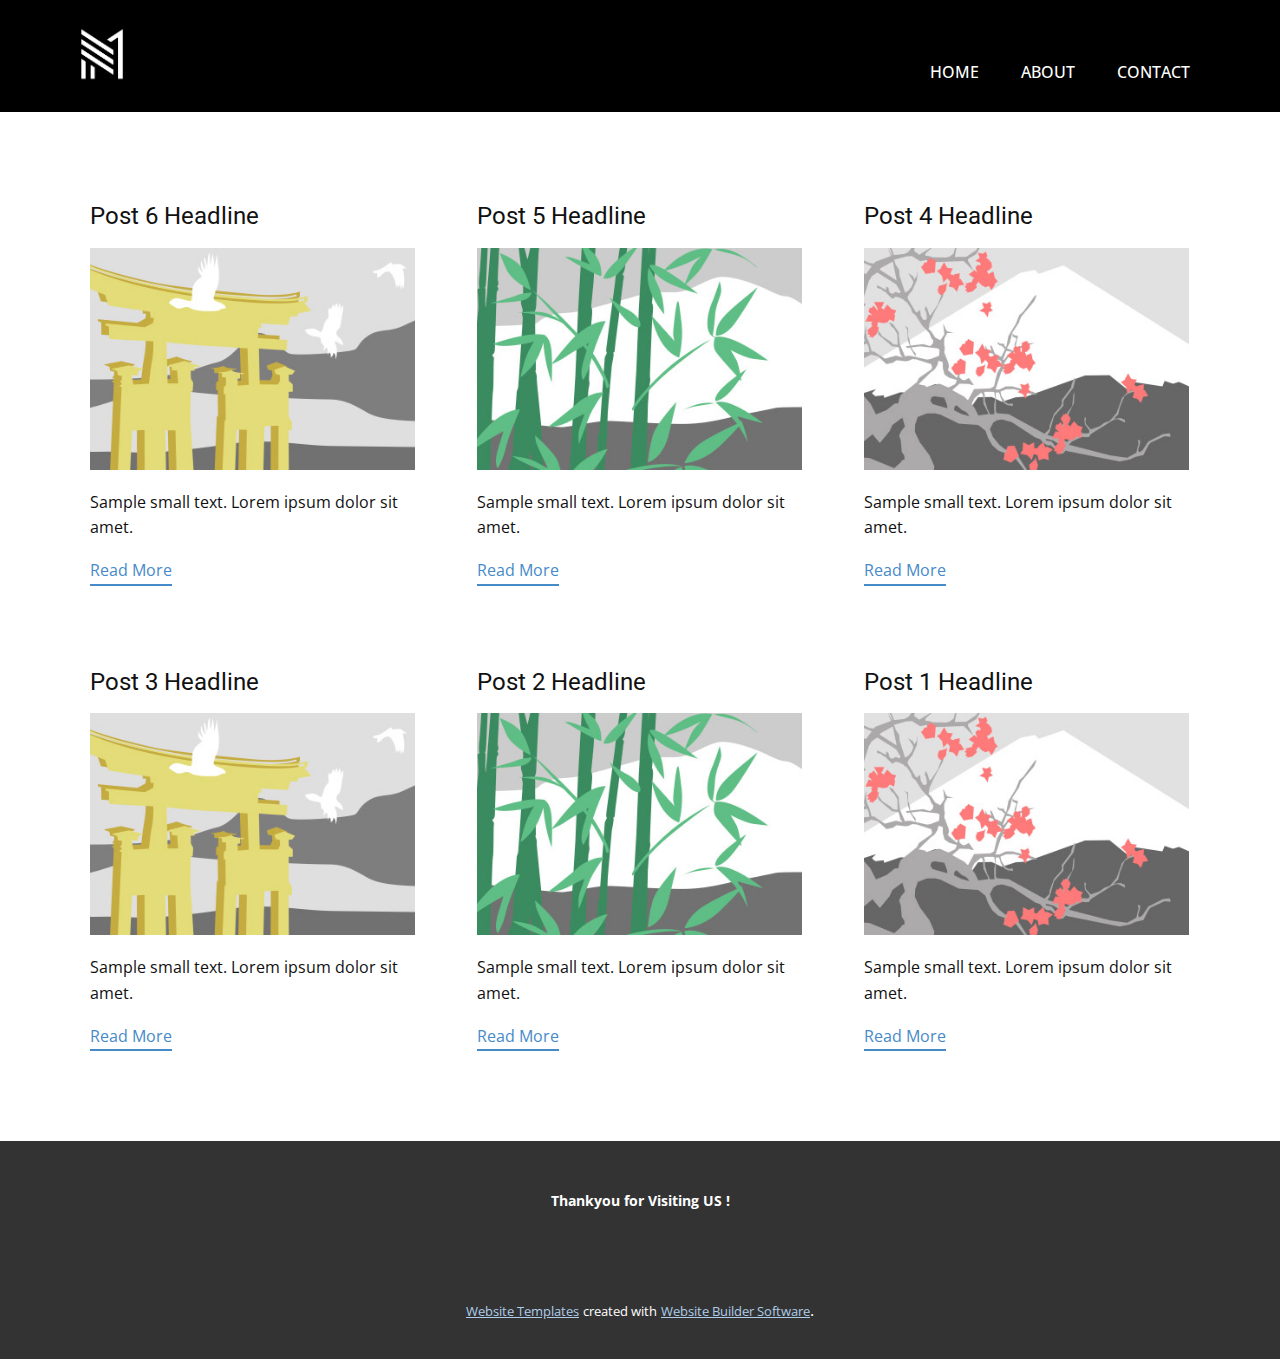
<file: blog/blog.html>
<!DOCTYPE html>
<html style="font-size: 16px;" lang="en"><head>
    <meta name="viewport" content="width=device-width, initial-scale=1.0">
    <meta charset="utf-8">
    <meta name="keywords" content="">
    <meta name="description" content="">
    <title>Blog Template</title>
    <link rel="stylesheet" href="../nicepage.css" media="screen">
<link rel="stylesheet" href="../Blog-Template.css" media="screen">
    <script class="u-script" type="text/javascript" src="../jquery.js" defer=""></script>
    <script class="u-script" type="text/javascript" src="../nicepage.js" defer=""></script>
    <meta name="generator" content="Nicepage 5.6.2, nicepage.com">
    <link rel="icon" href="../images/EMW.png">
    <link id="u-theme-google-font" rel="stylesheet" href="https://fonts.googleapis.com/css?family=Roboto:100,100i,300,300i,400,400i,500,500i,700,700i,900,900i|Open+Sans:300,300i,400,400i,500,500i,600,600i,700,700i,800,800i">
    
    
    <script type="application/ld+json">{
		"@context": "http://schema.org",
		"@type": "Organization",
		"name": "IamEesara",
		"logo": "images/EMW.png?rand=646b"
}</script>
    <meta name="theme-color" content="#478ac9">
  <meta data-intl-tel-input-cdn-path="intlTelInput/"></head>
  <body class="u-body u-xl-mode" data-lang="en"><header class="u-black u-clearfix u-header u-header" id="sec-bd17"><div class="u-clearfix u-sheet u-valign-middle u-sheet-1">
        <a href="../Home.html" class="u-image u-logo u-image-1" data-image-width="1080" data-image-height="1080" title="Home">
          <img src="../images/EMW.png?rand=646b" class="u-logo-image u-logo-image-1">
        </a>
        <nav class="u-menu u-menu-one-level u-offcanvas u-menu-1" data-responsive-from="MD">
          <div class="menu-collapse" style="font-size: 1rem; letter-spacing: 0px; text-transform: uppercase; font-weight: 500;">
            <a class="u-button-style u-custom-active-color u-custom-border u-custom-border-color u-custom-hover-color u-custom-left-right-menu-spacing u-custom-padding-bottom u-custom-text-active-color u-custom-text-color u-custom-text-hover-color u-custom-top-bottom-menu-spacing u-nav-link u-text-active-palette-1-base u-text-hover-palette-2-base" href="#">
              <svg class="u-svg-link" viewBox="0 0 24 24"><use xmlns:xlink="http://www.w3.org/1999/xlink" xlink:href="#menu-hamburger"></use></svg>
              <svg class="u-svg-content" version="1.1" id="menu-hamburger" viewBox="0 0 16 16" x="0px" y="0px" xmlns:xlink="http://www.w3.org/1999/xlink" xmlns="http://www.w3.org/2000/svg"><g><rect y="1" width="16" height="2"></rect><rect y="7" width="16" height="2"></rect><rect y="13" width="16" height="2"></rect>
</g></svg>
            </a>
          </div>
          <div class="u-custom-menu u-nav-container">
            <ul class="u-nav u-spacing-2 u-unstyled u-nav-1"><li class="u-nav-item"><a class="u-active-palette-1-base u-button-style u-hover-palette-1-light-1 u-nav-link u-text-active-white u-text-hover-grey-90" href="../Home.html" style="padding: 10px 20px;">Home</a>
</li><li class="u-nav-item"><a class="u-active-palette-1-base u-button-style u-hover-palette-1-light-1 u-nav-link u-text-active-white u-text-hover-grey-90" href="../About.html" style="padding: 10px 20px;">About</a>
</li><li class="u-nav-item"><a class="u-active-palette-1-base u-button-style u-hover-palette-1-light-1 u-nav-link u-text-active-white u-text-hover-grey-90" href="../Contact.html" style="padding: 10px 20px;">Contact</a>
</li></ul>
          </div>
          <div class="u-custom-menu u-nav-container-collapse">
            <div class="u-black u-container-style u-inner-container-layout u-opacity u-opacity-95 u-sidenav">
              <div class="u-inner-container-layout u-sidenav-overflow">
                <div class="u-menu-close"></div>
                <ul class="u-align-center u-nav u-popupmenu-items u-unstyled u-nav-2"><li class="u-nav-item"><a class="u-button-style u-nav-link" href="../Home.html">Home</a>
</li><li class="u-nav-item"><a class="u-button-style u-nav-link" href="../About.html">About</a>
</li><li class="u-nav-item"><a class="u-button-style u-nav-link" href="../Contact.html">Contact</a>
</li></ul>
              </div>
            </div>
            <div class="u-black u-menu-overlay u-opacity u-opacity-70"></div>
          </div>
        </nav>
      </div></header>
    <section class="u-clearfix u-section-1" id="sec-75bc">
      <div class="u-clearfix u-sheet u-valign-middle u-sheet-1"><!--blog--><!--blog_options_json--><!--{"type":"Recent","source":"","tags":"","count":""}--><!--/blog_options_json-->
        <div class="u-blog u-expanded-width u-repeater u-repeater-1"><!--blog_post-->
          <div class="u-blog-post u-container-style u-repeater-item u-white u-repeater-item-1">
            <div class="u-container-layout u-similar-container u-valign-top u-container-layout-1"><!--blog_post_header-->
              <h4 class="u-blog-control u-text u-text-1">
                <a class="u-post-header-link" href="../blog/post-5.html">Post 6 Headline</a>
              </h4><!--/blog_post_header--><!--blog_post_image-->
              <a class="u-post-header-link" href="../blog/post-5.html"><img alt="" class="u-blog-control u-expanded-width u-image u-image-default u-image-1" src="../images/8ad73f3c.jpeg"></a><!--/blog_post_image--><!--blog_post_content-->
              <div class="u-blog-control u-post-content u-text u-text-2 fr-view">Sample small text. Lorem ipsum dolor sit amet.</div><!--/blog_post_content--><!--blog_post_readmore-->
              <a href="../blog/post-5.html" class="u-blog-control u-border-2 u-border-palette-1-base u-btn u-btn-rectangle u-button-style u-none u-btn-1"><!--blog_post_readmore_content--><!--options_json--><!--{"content":"","defaultValue":"Read More"}--><!--/options_json-->Read More<!--/blog_post_readmore_content--></a><!--/blog_post_readmore-->
            </div>
          </div><div class="u-blog-post u-container-style u-repeater-item u-video-cover u-white">
            <div class="u-container-layout u-similar-container u-valign-top u-container-layout-2"><!--blog_post_header-->
              <h4 class="u-blog-control u-text u-text-3">
                <a class="u-post-header-link" href="../blog/post-4.html">Post 5 Headline</a>
              </h4><!--/blog_post_header--><!--blog_post_image-->
              <a class="u-post-header-link" href="../blog/post-4.html"><img alt="" class="u-blog-control u-expanded-width u-image u-image-default u-image-2" src="../images/68f64b9d.jpeg"></a><!--/blog_post_image--><!--blog_post_content-->
              <div class="u-blog-control u-post-content u-text u-text-4 fr-view">Sample small text. Lorem ipsum dolor sit amet.</div><!--/blog_post_content--><!--blog_post_readmore-->
              <a href="../blog/post-4.html" class="u-blog-control u-border-2 u-border-palette-1-base u-btn u-btn-rectangle u-button-style u-none u-btn-2"><!--blog_post_readmore_content--><!--options_json--><!--{"content":"","defaultValue":"Read More"}--><!--/options_json-->Read More<!--/blog_post_readmore_content--></a><!--/blog_post_readmore-->
            </div>
          </div><div class="u-blog-post u-container-style u-repeater-item u-video-cover u-white">
            <div class="u-container-layout u-similar-container u-valign-top u-container-layout-3"><!--blog_post_header-->
              <h4 class="u-blog-control u-text u-text-5">
                <a class="u-post-header-link" href="../blog/post-3.html">Post 4 Headline</a>
              </h4><!--/blog_post_header--><!--blog_post_image-->
              <a class="u-post-header-link" href="../blog/post-3.html"><img alt="" class="u-blog-control u-expanded-width u-image u-image-default u-image-3" src="../images/0fd3416c.jpeg"></a><!--/blog_post_image--><!--blog_post_content-->
              <div class="u-blog-control u-post-content u-text u-text-6 fr-view">Sample small text. Lorem ipsum dolor sit amet.</div><!--/blog_post_content--><!--blog_post_readmore-->
              <a href="../blog/post-3.html" class="u-blog-control u-border-2 u-border-palette-1-base u-btn u-btn-rectangle u-button-style u-none u-btn-3"><!--blog_post_readmore_content--><!--options_json--><!--{"content":"","defaultValue":"Read More"}--><!--/options_json-->Read More<!--/blog_post_readmore_content--></a><!--/blog_post_readmore-->
            </div>
          </div><div class="u-blog-post u-container-style u-repeater-item u-white u-repeater-item-1">
            <div class="u-container-layout u-similar-container u-valign-top u-container-layout-1"><!--blog_post_header-->
              <h4 class="u-blog-control u-text u-text-1">
                <a class="u-post-header-link" href="../blog/post-2.html">Post 3 Headline</a>
              </h4><!--/blog_post_header--><!--blog_post_image-->
              <a class="u-post-header-link" href="../blog/post-2.html"><img alt="" class="u-blog-control u-expanded-width u-image u-image-default u-image-1" src="../images/8ad73f3c.jpeg"></a><!--/blog_post_image--><!--blog_post_content-->
              <div class="u-blog-control u-post-content u-text u-text-2 fr-view">Sample small text. Lorem ipsum dolor sit amet.</div><!--/blog_post_content--><!--blog_post_readmore-->
              <a href="../blog/post-2.html" class="u-blog-control u-border-2 u-border-palette-1-base u-btn u-btn-rectangle u-button-style u-none u-btn-1"><!--blog_post_readmore_content--><!--options_json--><!--{"content":"","defaultValue":"Read More"}--><!--/options_json-->Read More<!--/blog_post_readmore_content--></a><!--/blog_post_readmore-->
            </div>
          </div><div class="u-blog-post u-container-style u-repeater-item u-video-cover u-white">
            <div class="u-container-layout u-similar-container u-valign-top u-container-layout-2"><!--blog_post_header-->
              <h4 class="u-blog-control u-text u-text-3">
                <a class="u-post-header-link" href="../blog/post-1.html">Post 2 Headline</a>
              </h4><!--/blog_post_header--><!--blog_post_image-->
              <a class="u-post-header-link" href="../blog/post-1.html"><img alt="" class="u-blog-control u-expanded-width u-image u-image-default u-image-2" src="../images/68f64b9d.jpeg"></a><!--/blog_post_image--><!--blog_post_content-->
              <div class="u-blog-control u-post-content u-text u-text-4 fr-view">Sample small text. Lorem ipsum dolor sit amet.</div><!--/blog_post_content--><!--blog_post_readmore-->
              <a href="../blog/post-1.html" class="u-blog-control u-border-2 u-border-palette-1-base u-btn u-btn-rectangle u-button-style u-none u-btn-2"><!--blog_post_readmore_content--><!--options_json--><!--{"content":"","defaultValue":"Read More"}--><!--/options_json-->Read More<!--/blog_post_readmore_content--></a><!--/blog_post_readmore-->
            </div>
          </div><div class="u-blog-post u-container-style u-repeater-item u-video-cover u-white">
            <div class="u-container-layout u-similar-container u-valign-top u-container-layout-3"><!--blog_post_header-->
              <h4 class="u-blog-control u-text u-text-5">
                <a class="u-post-header-link" href="../blog/post.html">Post 1 Headline</a>
              </h4><!--/blog_post_header--><!--blog_post_image-->
              <a class="u-post-header-link" href="../blog/post.html"><img alt="" class="u-blog-control u-expanded-width u-image u-image-default u-image-3" src="../images/0fd3416c.jpeg"></a><!--/blog_post_image--><!--blog_post_content-->
              <div class="u-blog-control u-post-content u-text u-text-6 fr-view">Sample small text. Lorem ipsum dolor sit amet.</div><!--/blog_post_content--><!--blog_post_readmore-->
              <a href="../blog/post.html" class="u-blog-control u-border-2 u-border-palette-1-base u-btn u-btn-rectangle u-button-style u-none u-btn-3"><!--blog_post_readmore_content--><!--options_json--><!--{"content":"","defaultValue":"Read More"}--><!--/options_json-->Read More<!--/blog_post_readmore_content--></a><!--/blog_post_readmore-->
            </div>
          </div><!--/blog_post--><!--blog_post-->
          <!--/blog_post--><!--blog_post-->
          <!--/blog_post-->
        </div><!--/blog-->
      </div>
    </section>
    
    
    <footer class="u-align-center u-clearfix u-footer u-grey-80 u-footer" id="sec-9e40"><div class="u-clearfix u-sheet u-sheet-1">
        <p class="u-small-text u-text u-text-variant u-text-1">Thankyou for Visiting US !</p>
      </div></footer>
    <section class="u-backlink u-clearfix u-grey-80">
      <a class="u-link" href="https://nicepage.com/website-templates" target="_blank">
        <span>Website Templates</span>
      </a>
      <p class="u-text">
        <span>created with</span>
      </p>
      <a class="u-link" href="" target="_blank">
        <span>Website Builder Software</span>
      </a>. 
    </section>
  
</body></html>
</file>
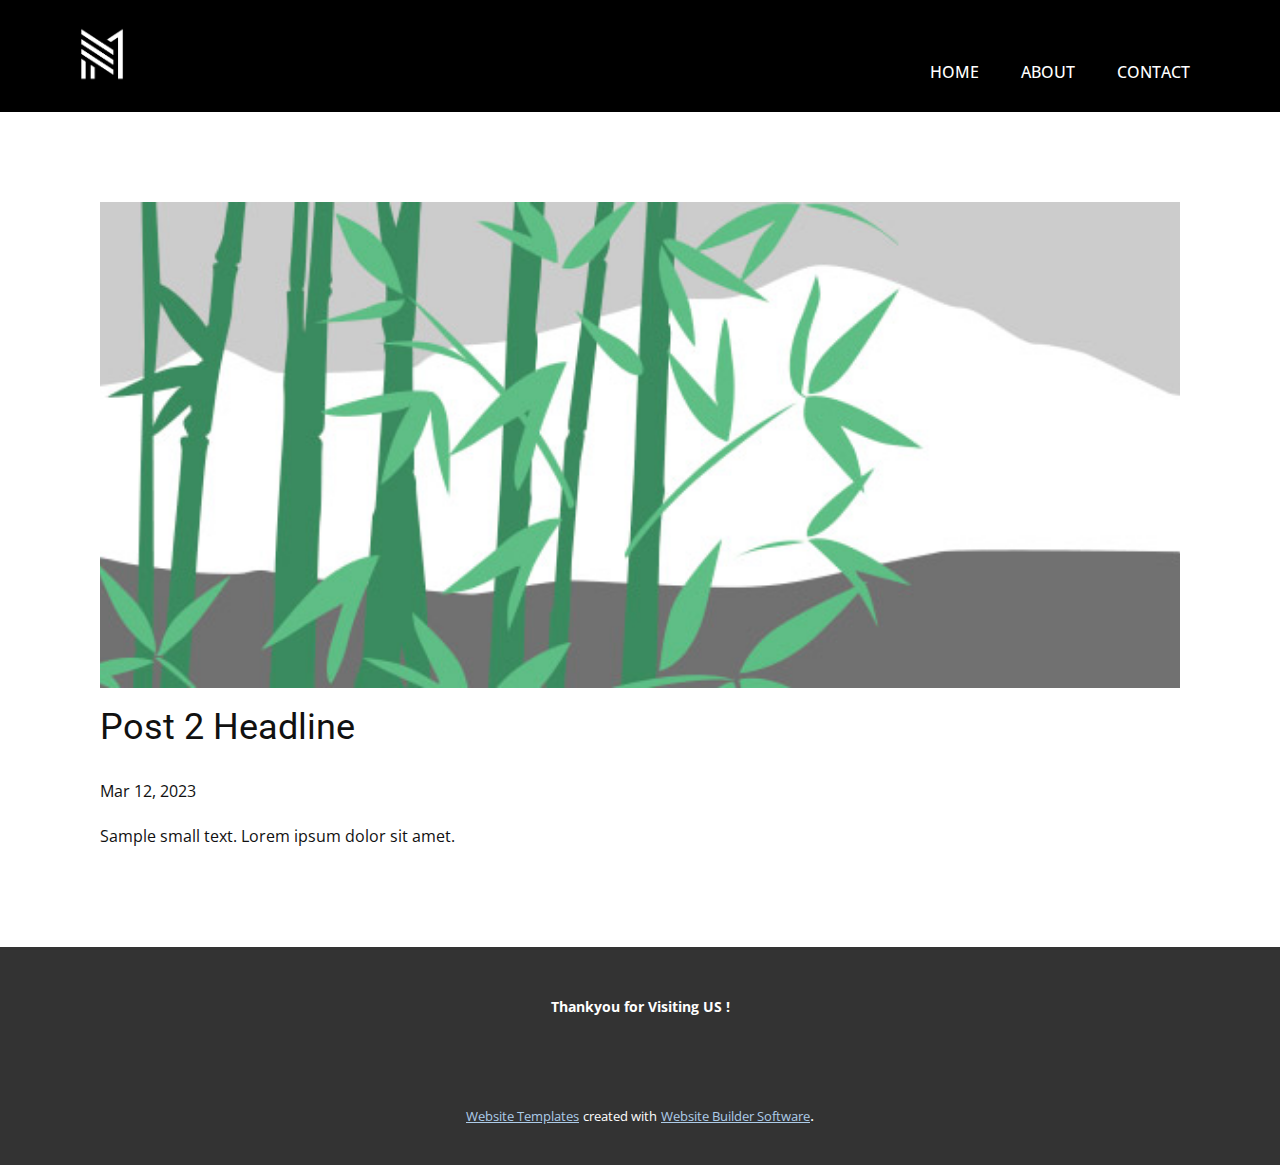
<file: blog/post-1.html>
<!DOCTYPE html>
<html style="font-size: 16px;" lang="en"><head>
    <meta name="viewport" content="width=device-width, initial-scale=1.0">
    <meta charset="utf-8">
    <meta name="keywords" content="Post 1 Headline">
    <meta name="description" content="">
    <title>Post 2 Headline</title>
    <link rel="stylesheet" href="../nicepage.css" media="screen">
<link rel="stylesheet" href="../Post-Template.css" media="screen">
    <script class="u-script" type="text/javascript" src="../jquery.js" defer=""></script>
    <script class="u-script" type="text/javascript" src="../nicepage.js" defer=""></script>
    <meta name="generator" content="Nicepage 5.6.2, nicepage.com">
    <link rel="icon" href="../images/EMW.png">
    <link id="u-theme-google-font" rel="stylesheet" href="https://fonts.googleapis.com/css?family=Roboto:100,100i,300,300i,400,400i,500,500i,700,700i,900,900i|Open+Sans:300,300i,400,400i,500,500i,600,600i,700,700i,800,800i">
    
    
    <script type="application/ld+json">{
		"@context": "http://schema.org",
		"@type": "Organization",
		"name": "IamEesara",
		"logo": "images/EMW.png?rand=646b"
}</script>
    <meta name="theme-color" content="#478ac9">
  <meta data-intl-tel-input-cdn-path="intlTelInput/"></head>
  <body class="u-body u-xl-mode" data-lang="en"><header class="u-black u-clearfix u-header u-header" id="sec-bd17"><div class="u-clearfix u-sheet u-valign-middle u-sheet-1">
        <a href="../Home.html" class="u-image u-logo u-image-1" data-image-width="1080" data-image-height="1080" title="Home">
          <img src="../images/EMW.png?rand=646b" class="u-logo-image u-logo-image-1">
        </a>
        <nav class="u-menu u-menu-one-level u-offcanvas u-menu-1" data-responsive-from="MD">
          <div class="menu-collapse" style="font-size: 1rem; letter-spacing: 0px; text-transform: uppercase; font-weight: 500;">
            <a class="u-button-style u-custom-active-color u-custom-border u-custom-border-color u-custom-hover-color u-custom-left-right-menu-spacing u-custom-padding-bottom u-custom-text-active-color u-custom-text-color u-custom-text-hover-color u-custom-top-bottom-menu-spacing u-nav-link u-text-active-palette-1-base u-text-hover-palette-2-base" href="#">
              <svg class="u-svg-link" viewBox="0 0 24 24"><use xmlns:xlink="http://www.w3.org/1999/xlink" xlink:href="#menu-hamburger"></use></svg>
              <svg class="u-svg-content" version="1.1" id="menu-hamburger" viewBox="0 0 16 16" x="0px" y="0px" xmlns:xlink="http://www.w3.org/1999/xlink" xmlns="http://www.w3.org/2000/svg"><g><rect y="1" width="16" height="2"></rect><rect y="7" width="16" height="2"></rect><rect y="13" width="16" height="2"></rect>
</g></svg>
            </a>
          </div>
          <div class="u-custom-menu u-nav-container">
            <ul class="u-nav u-spacing-2 u-unstyled u-nav-1"><li class="u-nav-item"><a class="u-active-palette-1-base u-button-style u-hover-palette-1-light-1 u-nav-link u-text-active-white u-text-hover-grey-90" href="../Home.html" style="padding: 10px 20px;">Home</a>
</li><li class="u-nav-item"><a class="u-active-palette-1-base u-button-style u-hover-palette-1-light-1 u-nav-link u-text-active-white u-text-hover-grey-90" href="../About.html" style="padding: 10px 20px;">About</a>
</li><li class="u-nav-item"><a class="u-active-palette-1-base u-button-style u-hover-palette-1-light-1 u-nav-link u-text-active-white u-text-hover-grey-90" href="../Contact.html" style="padding: 10px 20px;">Contact</a>
</li></ul>
          </div>
          <div class="u-custom-menu u-nav-container-collapse">
            <div class="u-black u-container-style u-inner-container-layout u-opacity u-opacity-95 u-sidenav">
              <div class="u-inner-container-layout u-sidenav-overflow">
                <div class="u-menu-close"></div>
                <ul class="u-align-center u-nav u-popupmenu-items u-unstyled u-nav-2"><li class="u-nav-item"><a class="u-button-style u-nav-link" href="../Home.html">Home</a>
</li><li class="u-nav-item"><a class="u-button-style u-nav-link" href="../About.html">About</a>
</li><li class="u-nav-item"><a class="u-button-style u-nav-link" href="../Contact.html">Contact</a>
</li></ul>
              </div>
            </div>
            <div class="u-black u-menu-overlay u-opacity u-opacity-70"></div>
          </div>
        </nav>
      </div></header>
    <section class="u-align-center u-clearfix u-section-1" id="sec-acd1">
      <div class="u-clearfix u-sheet u-valign-middle-md u-valign-middle-sm u-valign-middle-xs u-sheet-1"><!--post_details--><!--post_details_options_json--><!--{"source":""}--><!--/post_details_options_json--><!--blog_post-->
        <div class="u-container-style u-expanded-width u-post-details u-post-details-1">
          <div class="u-container-layout u-valign-middle u-container-layout-1"><!--blog_post_image-->
            <img alt="" class="u-blog-control u-expanded-width u-image u-image-default u-image-1" src="../images/68f64b9d.jpeg"><!--/blog_post_image--><!--blog_post_header-->
            <h2 class="u-blog-control u-text u-text-1">Post 2 Headline</h2><!--/blog_post_header--><!--blog_post_metadata-->
            <div class="u-blog-control u-metadata u-metadata-1"><!--blog_post_metadata_date-->
              <span class="u-meta-date u-meta-icon">Mar 12, 2023</span><!--/blog_post_metadata_date--><!--blog_post_metadata_category-->
              <!--/blog_post_metadata_category--><!--blog_post_metadata_comments-->
              <!--/blog_post_metadata_comments-->
            </div><!--/blog_post_metadata--><!--blog_post_content-->
            <div class="u-align-justify u-blog-control u-post-content u-text u-text-2 fr-view">
  Sample small text. Lorem ipsum dolor sit amet.
  </div><!--/blog_post_content-->
          </div>
        </div><!--/blog_post--><!--/post_details-->
      </div>
    </section>
    
    
    <footer class="u-align-center u-clearfix u-footer u-grey-80 u-footer" id="sec-9e40"><div class="u-clearfix u-sheet u-sheet-1">
        <p class="u-small-text u-text u-text-variant u-text-1">Thankyou for Visiting US !</p>
      </div></footer>
    <section class="u-backlink u-clearfix u-grey-80">
      <a class="u-link" href="https://nicepage.com/website-templates" target="_blank">
        <span>Website Templates</span>
      </a>
      <p class="u-text">
        <span>created with</span>
      </p>
      <a class="u-link" href="" target="_blank">
        <span>Website Builder Software</span>
      </a>. 
    </section>
  
</body></html>
</file>
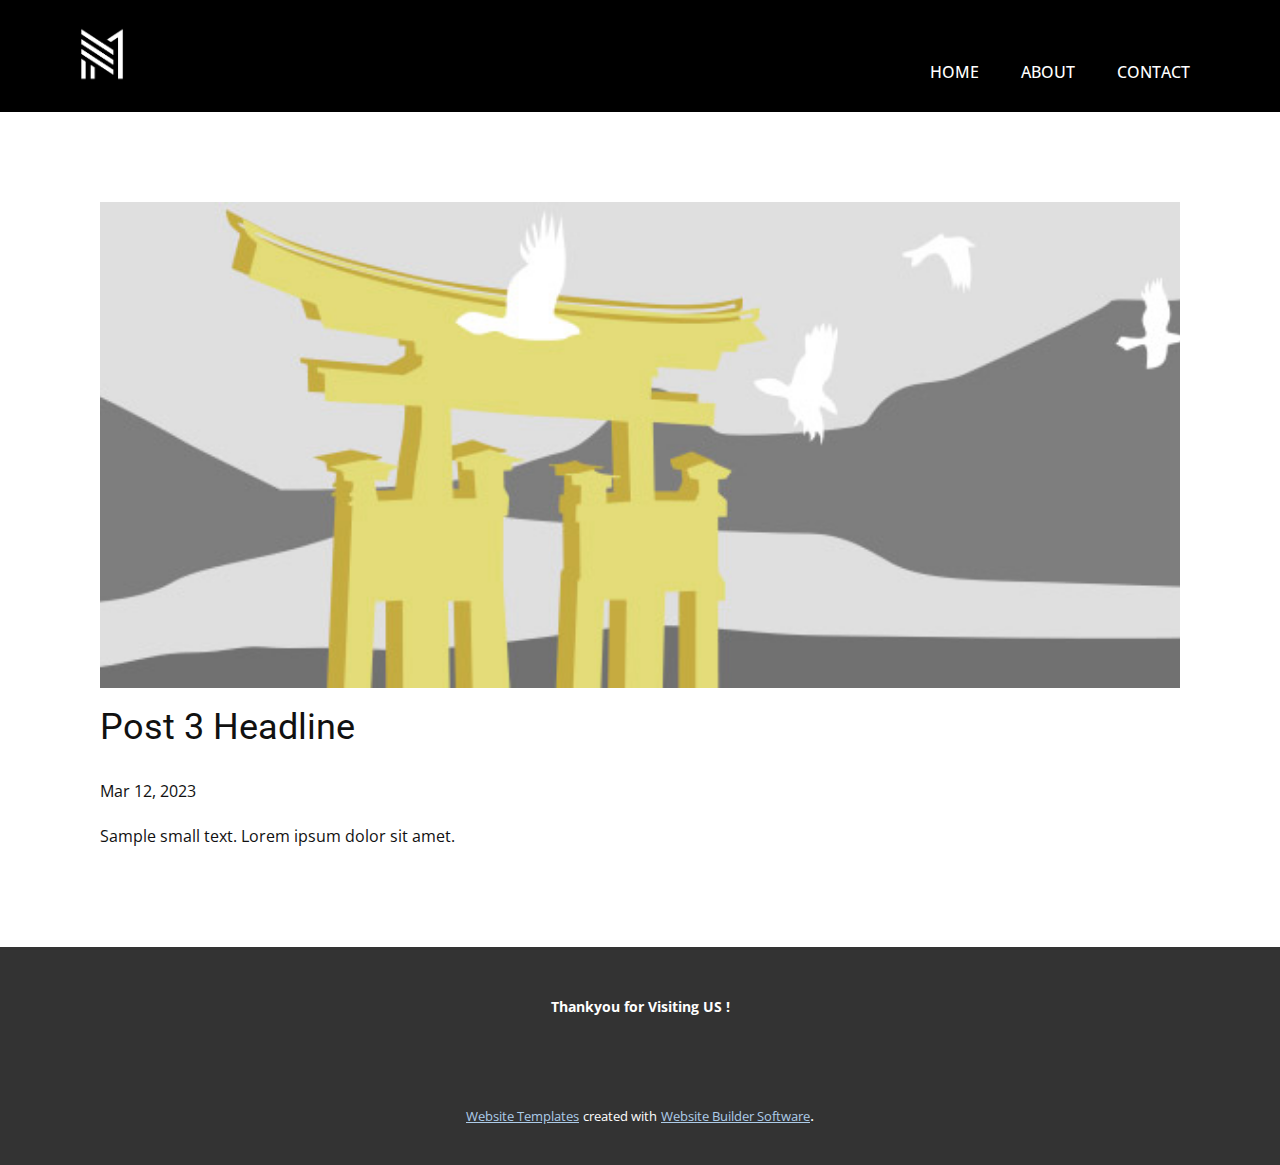
<file: blog/post-2.html>
<!DOCTYPE html>
<html style="font-size: 16px;" lang="en"><head>
    <meta name="viewport" content="width=device-width, initial-scale=1.0">
    <meta charset="utf-8">
    <meta name="keywords" content="Post 1 Headline">
    <meta name="description" content="">
    <title>Post 3 Headline</title>
    <link rel="stylesheet" href="../nicepage.css" media="screen">
<link rel="stylesheet" href="../Post-Template.css" media="screen">
    <script class="u-script" type="text/javascript" src="../jquery.js" defer=""></script>
    <script class="u-script" type="text/javascript" src="../nicepage.js" defer=""></script>
    <meta name="generator" content="Nicepage 5.6.2, nicepage.com">
    <link rel="icon" href="../images/EMW.png">
    <link id="u-theme-google-font" rel="stylesheet" href="https://fonts.googleapis.com/css?family=Roboto:100,100i,300,300i,400,400i,500,500i,700,700i,900,900i|Open+Sans:300,300i,400,400i,500,500i,600,600i,700,700i,800,800i">
    
    
    <script type="application/ld+json">{
		"@context": "http://schema.org",
		"@type": "Organization",
		"name": "IamEesara",
		"logo": "images/EMW.png?rand=646b"
}</script>
    <meta name="theme-color" content="#478ac9">
  <meta data-intl-tel-input-cdn-path="intlTelInput/"></head>
  <body class="u-body u-xl-mode" data-lang="en"><header class="u-black u-clearfix u-header u-header" id="sec-bd17"><div class="u-clearfix u-sheet u-valign-middle u-sheet-1">
        <a href="../Home.html" class="u-image u-logo u-image-1" data-image-width="1080" data-image-height="1080" title="Home">
          <img src="../images/EMW.png?rand=646b" class="u-logo-image u-logo-image-1">
        </a>
        <nav class="u-menu u-menu-one-level u-offcanvas u-menu-1" data-responsive-from="MD">
          <div class="menu-collapse" style="font-size: 1rem; letter-spacing: 0px; text-transform: uppercase; font-weight: 500;">
            <a class="u-button-style u-custom-active-color u-custom-border u-custom-border-color u-custom-hover-color u-custom-left-right-menu-spacing u-custom-padding-bottom u-custom-text-active-color u-custom-text-color u-custom-text-hover-color u-custom-top-bottom-menu-spacing u-nav-link u-text-active-palette-1-base u-text-hover-palette-2-base" href="#">
              <svg class="u-svg-link" viewBox="0 0 24 24"><use xmlns:xlink="http://www.w3.org/1999/xlink" xlink:href="#menu-hamburger"></use></svg>
              <svg class="u-svg-content" version="1.1" id="menu-hamburger" viewBox="0 0 16 16" x="0px" y="0px" xmlns:xlink="http://www.w3.org/1999/xlink" xmlns="http://www.w3.org/2000/svg"><g><rect y="1" width="16" height="2"></rect><rect y="7" width="16" height="2"></rect><rect y="13" width="16" height="2"></rect>
</g></svg>
            </a>
          </div>
          <div class="u-custom-menu u-nav-container">
            <ul class="u-nav u-spacing-2 u-unstyled u-nav-1"><li class="u-nav-item"><a class="u-active-palette-1-base u-button-style u-hover-palette-1-light-1 u-nav-link u-text-active-white u-text-hover-grey-90" href="../Home.html" style="padding: 10px 20px;">Home</a>
</li><li class="u-nav-item"><a class="u-active-palette-1-base u-button-style u-hover-palette-1-light-1 u-nav-link u-text-active-white u-text-hover-grey-90" href="../About.html" style="padding: 10px 20px;">About</a>
</li><li class="u-nav-item"><a class="u-active-palette-1-base u-button-style u-hover-palette-1-light-1 u-nav-link u-text-active-white u-text-hover-grey-90" href="../Contact.html" style="padding: 10px 20px;">Contact</a>
</li></ul>
          </div>
          <div class="u-custom-menu u-nav-container-collapse">
            <div class="u-black u-container-style u-inner-container-layout u-opacity u-opacity-95 u-sidenav">
              <div class="u-inner-container-layout u-sidenav-overflow">
                <div class="u-menu-close"></div>
                <ul class="u-align-center u-nav u-popupmenu-items u-unstyled u-nav-2"><li class="u-nav-item"><a class="u-button-style u-nav-link" href="../Home.html">Home</a>
</li><li class="u-nav-item"><a class="u-button-style u-nav-link" href="../About.html">About</a>
</li><li class="u-nav-item"><a class="u-button-style u-nav-link" href="../Contact.html">Contact</a>
</li></ul>
              </div>
            </div>
            <div class="u-black u-menu-overlay u-opacity u-opacity-70"></div>
          </div>
        </nav>
      </div></header>
    <section class="u-align-center u-clearfix u-section-1" id="sec-acd1">
      <div class="u-clearfix u-sheet u-valign-middle-md u-valign-middle-sm u-valign-middle-xs u-sheet-1"><!--post_details--><!--post_details_options_json--><!--{"source":""}--><!--/post_details_options_json--><!--blog_post-->
        <div class="u-container-style u-expanded-width u-post-details u-post-details-1">
          <div class="u-container-layout u-valign-middle u-container-layout-1"><!--blog_post_image-->
            <img alt="" class="u-blog-control u-expanded-width u-image u-image-default u-image-1" src="../images/8ad73f3c.jpeg"><!--/blog_post_image--><!--blog_post_header-->
            <h2 class="u-blog-control u-text u-text-1">Post 3 Headline</h2><!--/blog_post_header--><!--blog_post_metadata-->
            <div class="u-blog-control u-metadata u-metadata-1"><!--blog_post_metadata_date-->
              <span class="u-meta-date u-meta-icon">Mar 12, 2023</span><!--/blog_post_metadata_date--><!--blog_post_metadata_category-->
              <!--/blog_post_metadata_category--><!--blog_post_metadata_comments-->
              <!--/blog_post_metadata_comments-->
            </div><!--/blog_post_metadata--><!--blog_post_content-->
            <div class="u-align-justify u-blog-control u-post-content u-text u-text-2 fr-view">
  Sample small text. Lorem ipsum dolor sit amet.
  </div><!--/blog_post_content-->
          </div>
        </div><!--/blog_post--><!--/post_details-->
      </div>
    </section>
    
    
    <footer class="u-align-center u-clearfix u-footer u-grey-80 u-footer" id="sec-9e40"><div class="u-clearfix u-sheet u-sheet-1">
        <p class="u-small-text u-text u-text-variant u-text-1">Thankyou for Visiting US !</p>
      </div></footer>
    <section class="u-backlink u-clearfix u-grey-80">
      <a class="u-link" href="https://nicepage.com/website-templates" target="_blank">
        <span>Website Templates</span>
      </a>
      <p class="u-text">
        <span>created with</span>
      </p>
      <a class="u-link" href="" target="_blank">
        <span>Website Builder Software</span>
      </a>. 
    </section>
  
</body></html>
</file>
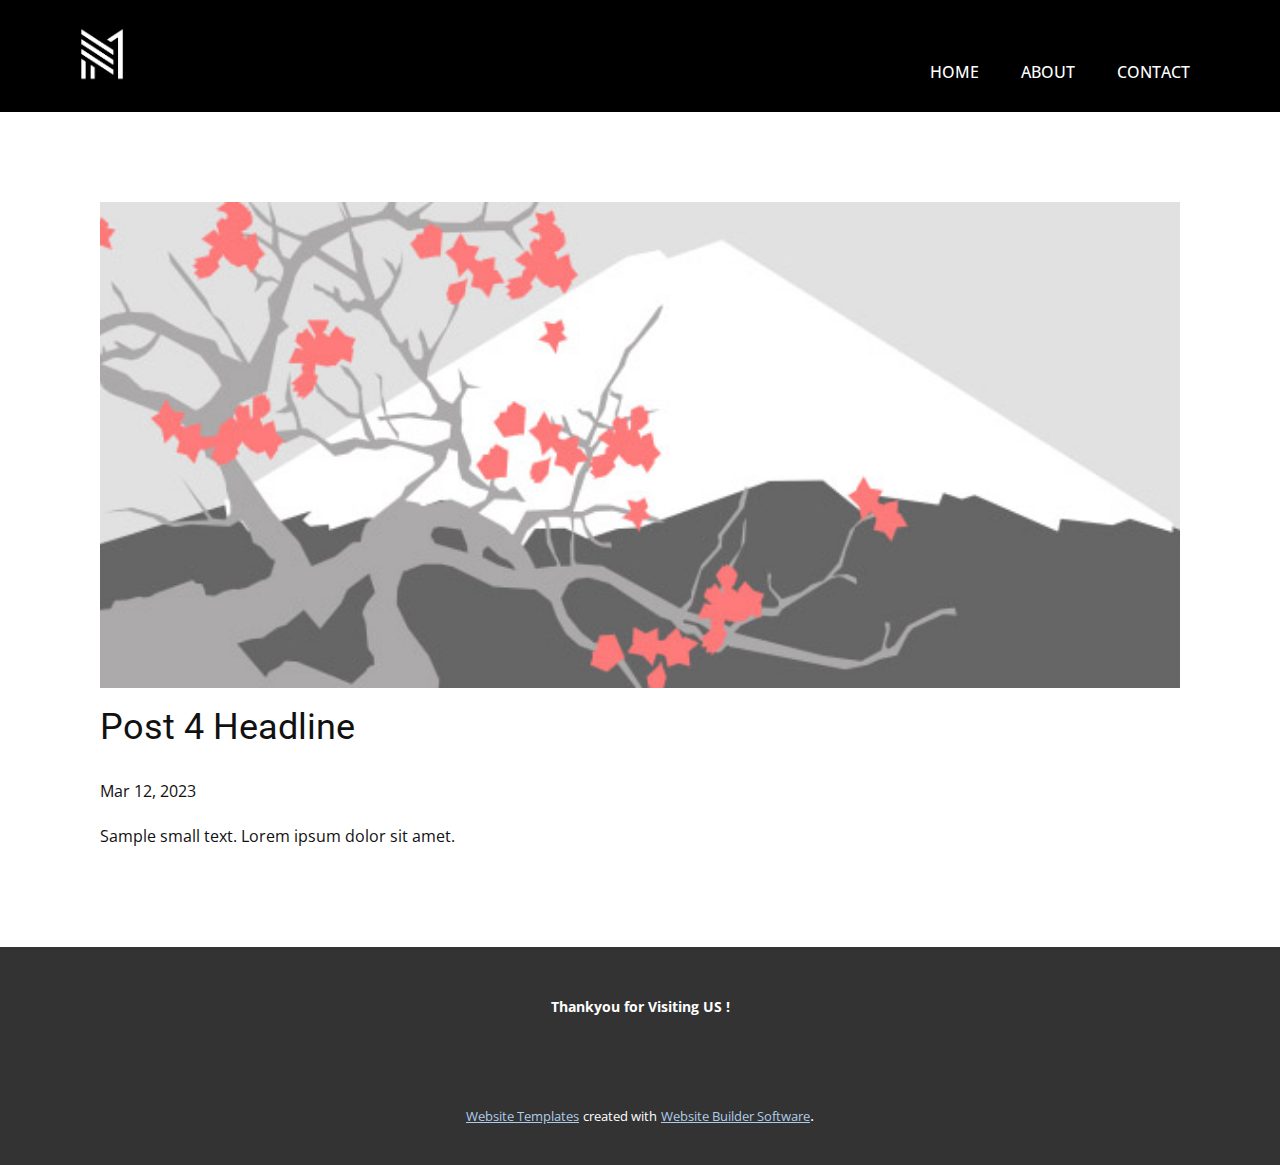
<file: blog/post-3.html>
<!DOCTYPE html>
<html style="font-size: 16px;" lang="en"><head>
    <meta name="viewport" content="width=device-width, initial-scale=1.0">
    <meta charset="utf-8">
    <meta name="keywords" content="Post 1 Headline">
    <meta name="description" content="">
    <title>Post 4 Headline</title>
    <link rel="stylesheet" href="../nicepage.css" media="screen">
<link rel="stylesheet" href="../Post-Template.css" media="screen">
    <script class="u-script" type="text/javascript" src="../jquery.js" defer=""></script>
    <script class="u-script" type="text/javascript" src="../nicepage.js" defer=""></script>
    <meta name="generator" content="Nicepage 5.6.2, nicepage.com">
    <link rel="icon" href="../images/EMW.png">
    <link id="u-theme-google-font" rel="stylesheet" href="https://fonts.googleapis.com/css?family=Roboto:100,100i,300,300i,400,400i,500,500i,700,700i,900,900i|Open+Sans:300,300i,400,400i,500,500i,600,600i,700,700i,800,800i">
    
    
    <script type="application/ld+json">{
		"@context": "http://schema.org",
		"@type": "Organization",
		"name": "IamEesara",
		"logo": "images/EMW.png?rand=646b"
}</script>
    <meta name="theme-color" content="#478ac9">
  <meta data-intl-tel-input-cdn-path="intlTelInput/"></head>
  <body class="u-body u-xl-mode" data-lang="en"><header class="u-black u-clearfix u-header u-header" id="sec-bd17"><div class="u-clearfix u-sheet u-valign-middle u-sheet-1">
        <a href="../Home.html" class="u-image u-logo u-image-1" data-image-width="1080" data-image-height="1080" title="Home">
          <img src="../images/EMW.png?rand=646b" class="u-logo-image u-logo-image-1">
        </a>
        <nav class="u-menu u-menu-one-level u-offcanvas u-menu-1" data-responsive-from="MD">
          <div class="menu-collapse" style="font-size: 1rem; letter-spacing: 0px; text-transform: uppercase; font-weight: 500;">
            <a class="u-button-style u-custom-active-color u-custom-border u-custom-border-color u-custom-hover-color u-custom-left-right-menu-spacing u-custom-padding-bottom u-custom-text-active-color u-custom-text-color u-custom-text-hover-color u-custom-top-bottom-menu-spacing u-nav-link u-text-active-palette-1-base u-text-hover-palette-2-base" href="#">
              <svg class="u-svg-link" viewBox="0 0 24 24"><use xmlns:xlink="http://www.w3.org/1999/xlink" xlink:href="#menu-hamburger"></use></svg>
              <svg class="u-svg-content" version="1.1" id="menu-hamburger" viewBox="0 0 16 16" x="0px" y="0px" xmlns:xlink="http://www.w3.org/1999/xlink" xmlns="http://www.w3.org/2000/svg"><g><rect y="1" width="16" height="2"></rect><rect y="7" width="16" height="2"></rect><rect y="13" width="16" height="2"></rect>
</g></svg>
            </a>
          </div>
          <div class="u-custom-menu u-nav-container">
            <ul class="u-nav u-spacing-2 u-unstyled u-nav-1"><li class="u-nav-item"><a class="u-active-palette-1-base u-button-style u-hover-palette-1-light-1 u-nav-link u-text-active-white u-text-hover-grey-90" href="../Home.html" style="padding: 10px 20px;">Home</a>
</li><li class="u-nav-item"><a class="u-active-palette-1-base u-button-style u-hover-palette-1-light-1 u-nav-link u-text-active-white u-text-hover-grey-90" href="../About.html" style="padding: 10px 20px;">About</a>
</li><li class="u-nav-item"><a class="u-active-palette-1-base u-button-style u-hover-palette-1-light-1 u-nav-link u-text-active-white u-text-hover-grey-90" href="../Contact.html" style="padding: 10px 20px;">Contact</a>
</li></ul>
          </div>
          <div class="u-custom-menu u-nav-container-collapse">
            <div class="u-black u-container-style u-inner-container-layout u-opacity u-opacity-95 u-sidenav">
              <div class="u-inner-container-layout u-sidenav-overflow">
                <div class="u-menu-close"></div>
                <ul class="u-align-center u-nav u-popupmenu-items u-unstyled u-nav-2"><li class="u-nav-item"><a class="u-button-style u-nav-link" href="../Home.html">Home</a>
</li><li class="u-nav-item"><a class="u-button-style u-nav-link" href="../About.html">About</a>
</li><li class="u-nav-item"><a class="u-button-style u-nav-link" href="../Contact.html">Contact</a>
</li></ul>
              </div>
            </div>
            <div class="u-black u-menu-overlay u-opacity u-opacity-70"></div>
          </div>
        </nav>
      </div></header>
    <section class="u-align-center u-clearfix u-section-1" id="sec-acd1">
      <div class="u-clearfix u-sheet u-valign-middle-md u-valign-middle-sm u-valign-middle-xs u-sheet-1"><!--post_details--><!--post_details_options_json--><!--{"source":""}--><!--/post_details_options_json--><!--blog_post-->
        <div class="u-container-style u-expanded-width u-post-details u-post-details-1">
          <div class="u-container-layout u-valign-middle u-container-layout-1"><!--blog_post_image-->
            <img alt="" class="u-blog-control u-expanded-width u-image u-image-default u-image-1" src="../images/0fd3416c.jpeg"><!--/blog_post_image--><!--blog_post_header-->
            <h2 class="u-blog-control u-text u-text-1">Post 4 Headline</h2><!--/blog_post_header--><!--blog_post_metadata-->
            <div class="u-blog-control u-metadata u-metadata-1"><!--blog_post_metadata_date-->
              <span class="u-meta-date u-meta-icon">Mar 12, 2023</span><!--/blog_post_metadata_date--><!--blog_post_metadata_category-->
              <!--/blog_post_metadata_category--><!--blog_post_metadata_comments-->
              <!--/blog_post_metadata_comments-->
            </div><!--/blog_post_metadata--><!--blog_post_content-->
            <div class="u-align-justify u-blog-control u-post-content u-text u-text-2 fr-view">
  Sample small text. Lorem ipsum dolor sit amet.
  </div><!--/blog_post_content-->
          </div>
        </div><!--/blog_post--><!--/post_details-->
      </div>
    </section>
    
    
    <footer class="u-align-center u-clearfix u-footer u-grey-80 u-footer" id="sec-9e40"><div class="u-clearfix u-sheet u-sheet-1">
        <p class="u-small-text u-text u-text-variant u-text-1">Thankyou for Visiting US !</p>
      </div></footer>
    <section class="u-backlink u-clearfix u-grey-80">
      <a class="u-link" href="https://nicepage.com/website-templates" target="_blank">
        <span>Website Templates</span>
      </a>
      <p class="u-text">
        <span>created with</span>
      </p>
      <a class="u-link" href="" target="_blank">
        <span>Website Builder Software</span>
      </a>. 
    </section>
  
</body></html>
</file>
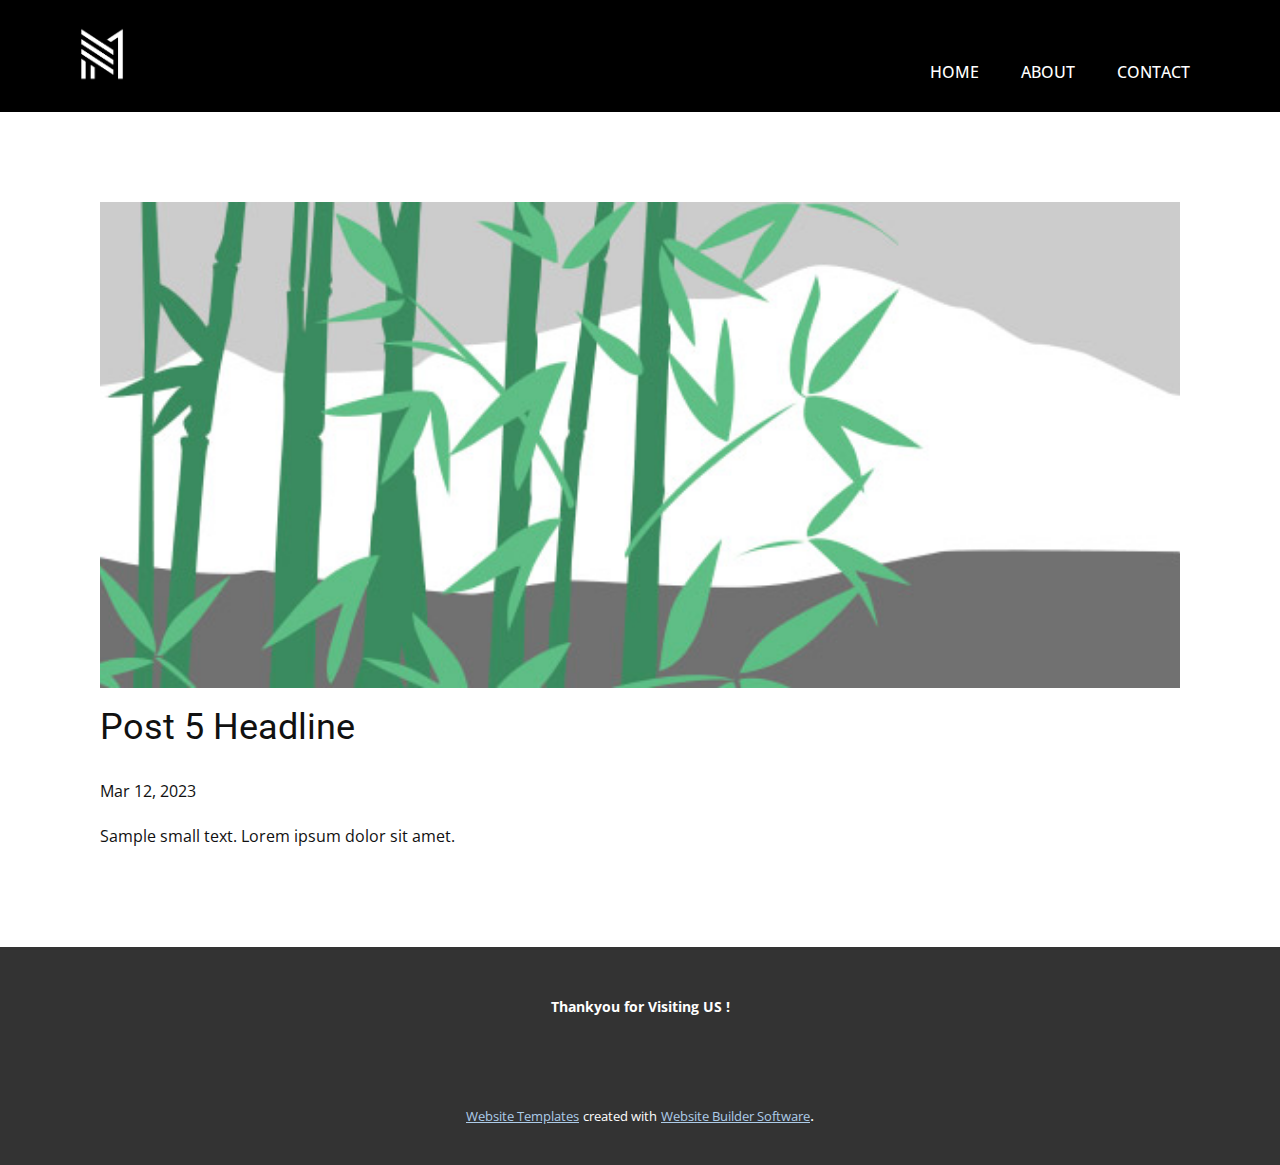
<file: blog/post-4.html>
<!DOCTYPE html>
<html style="font-size: 16px;" lang="en"><head>
    <meta name="viewport" content="width=device-width, initial-scale=1.0">
    <meta charset="utf-8">
    <meta name="keywords" content="Post 1 Headline">
    <meta name="description" content="">
    <title>Post 5 Headline</title>
    <link rel="stylesheet" href="../nicepage.css" media="screen">
<link rel="stylesheet" href="../Post-Template.css" media="screen">
    <script class="u-script" type="text/javascript" src="../jquery.js" defer=""></script>
    <script class="u-script" type="text/javascript" src="../nicepage.js" defer=""></script>
    <meta name="generator" content="Nicepage 5.6.2, nicepage.com">
    <link rel="icon" href="../images/EMW.png">
    <link id="u-theme-google-font" rel="stylesheet" href="https://fonts.googleapis.com/css?family=Roboto:100,100i,300,300i,400,400i,500,500i,700,700i,900,900i|Open+Sans:300,300i,400,400i,500,500i,600,600i,700,700i,800,800i">
    
    
    <script type="application/ld+json">{
		"@context": "http://schema.org",
		"@type": "Organization",
		"name": "IamEesara",
		"logo": "images/EMW.png?rand=646b"
}</script>
    <meta name="theme-color" content="#478ac9">
  <meta data-intl-tel-input-cdn-path="intlTelInput/"></head>
  <body class="u-body u-xl-mode" data-lang="en"><header class="u-black u-clearfix u-header u-header" id="sec-bd17"><div class="u-clearfix u-sheet u-valign-middle u-sheet-1">
        <a href="../Home.html" class="u-image u-logo u-image-1" data-image-width="1080" data-image-height="1080" title="Home">
          <img src="../images/EMW.png?rand=646b" class="u-logo-image u-logo-image-1">
        </a>
        <nav class="u-menu u-menu-one-level u-offcanvas u-menu-1" data-responsive-from="MD">
          <div class="menu-collapse" style="font-size: 1rem; letter-spacing: 0px; text-transform: uppercase; font-weight: 500;">
            <a class="u-button-style u-custom-active-color u-custom-border u-custom-border-color u-custom-hover-color u-custom-left-right-menu-spacing u-custom-padding-bottom u-custom-text-active-color u-custom-text-color u-custom-text-hover-color u-custom-top-bottom-menu-spacing u-nav-link u-text-active-palette-1-base u-text-hover-palette-2-base" href="#">
              <svg class="u-svg-link" viewBox="0 0 24 24"><use xmlns:xlink="http://www.w3.org/1999/xlink" xlink:href="#menu-hamburger"></use></svg>
              <svg class="u-svg-content" version="1.1" id="menu-hamburger" viewBox="0 0 16 16" x="0px" y="0px" xmlns:xlink="http://www.w3.org/1999/xlink" xmlns="http://www.w3.org/2000/svg"><g><rect y="1" width="16" height="2"></rect><rect y="7" width="16" height="2"></rect><rect y="13" width="16" height="2"></rect>
</g></svg>
            </a>
          </div>
          <div class="u-custom-menu u-nav-container">
            <ul class="u-nav u-spacing-2 u-unstyled u-nav-1"><li class="u-nav-item"><a class="u-active-palette-1-base u-button-style u-hover-palette-1-light-1 u-nav-link u-text-active-white u-text-hover-grey-90" href="../Home.html" style="padding: 10px 20px;">Home</a>
</li><li class="u-nav-item"><a class="u-active-palette-1-base u-button-style u-hover-palette-1-light-1 u-nav-link u-text-active-white u-text-hover-grey-90" href="../About.html" style="padding: 10px 20px;">About</a>
</li><li class="u-nav-item"><a class="u-active-palette-1-base u-button-style u-hover-palette-1-light-1 u-nav-link u-text-active-white u-text-hover-grey-90" href="../Contact.html" style="padding: 10px 20px;">Contact</a>
</li></ul>
          </div>
          <div class="u-custom-menu u-nav-container-collapse">
            <div class="u-black u-container-style u-inner-container-layout u-opacity u-opacity-95 u-sidenav">
              <div class="u-inner-container-layout u-sidenav-overflow">
                <div class="u-menu-close"></div>
                <ul class="u-align-center u-nav u-popupmenu-items u-unstyled u-nav-2"><li class="u-nav-item"><a class="u-button-style u-nav-link" href="../Home.html">Home</a>
</li><li class="u-nav-item"><a class="u-button-style u-nav-link" href="../About.html">About</a>
</li><li class="u-nav-item"><a class="u-button-style u-nav-link" href="../Contact.html">Contact</a>
</li></ul>
              </div>
            </div>
            <div class="u-black u-menu-overlay u-opacity u-opacity-70"></div>
          </div>
        </nav>
      </div></header>
    <section class="u-align-center u-clearfix u-section-1" id="sec-acd1">
      <div class="u-clearfix u-sheet u-valign-middle-md u-valign-middle-sm u-valign-middle-xs u-sheet-1"><!--post_details--><!--post_details_options_json--><!--{"source":""}--><!--/post_details_options_json--><!--blog_post-->
        <div class="u-container-style u-expanded-width u-post-details u-post-details-1">
          <div class="u-container-layout u-valign-middle u-container-layout-1"><!--blog_post_image-->
            <img alt="" class="u-blog-control u-expanded-width u-image u-image-default u-image-1" src="../images/68f64b9d.jpeg"><!--/blog_post_image--><!--blog_post_header-->
            <h2 class="u-blog-control u-text u-text-1">Post 5 Headline</h2><!--/blog_post_header--><!--blog_post_metadata-->
            <div class="u-blog-control u-metadata u-metadata-1"><!--blog_post_metadata_date-->
              <span class="u-meta-date u-meta-icon">Mar 12, 2023</span><!--/blog_post_metadata_date--><!--blog_post_metadata_category-->
              <!--/blog_post_metadata_category--><!--blog_post_metadata_comments-->
              <!--/blog_post_metadata_comments-->
            </div><!--/blog_post_metadata--><!--blog_post_content-->
            <div class="u-align-justify u-blog-control u-post-content u-text u-text-2 fr-view">
  Sample small text. Lorem ipsum dolor sit amet.
  </div><!--/blog_post_content-->
          </div>
        </div><!--/blog_post--><!--/post_details-->
      </div>
    </section>
    
    
    <footer class="u-align-center u-clearfix u-footer u-grey-80 u-footer" id="sec-9e40"><div class="u-clearfix u-sheet u-sheet-1">
        <p class="u-small-text u-text u-text-variant u-text-1">Thankyou for Visiting US !</p>
      </div></footer>
    <section class="u-backlink u-clearfix u-grey-80">
      <a class="u-link" href="https://nicepage.com/website-templates" target="_blank">
        <span>Website Templates</span>
      </a>
      <p class="u-text">
        <span>created with</span>
      </p>
      <a class="u-link" href="" target="_blank">
        <span>Website Builder Software</span>
      </a>. 
    </section>
  
</body></html>
</file>
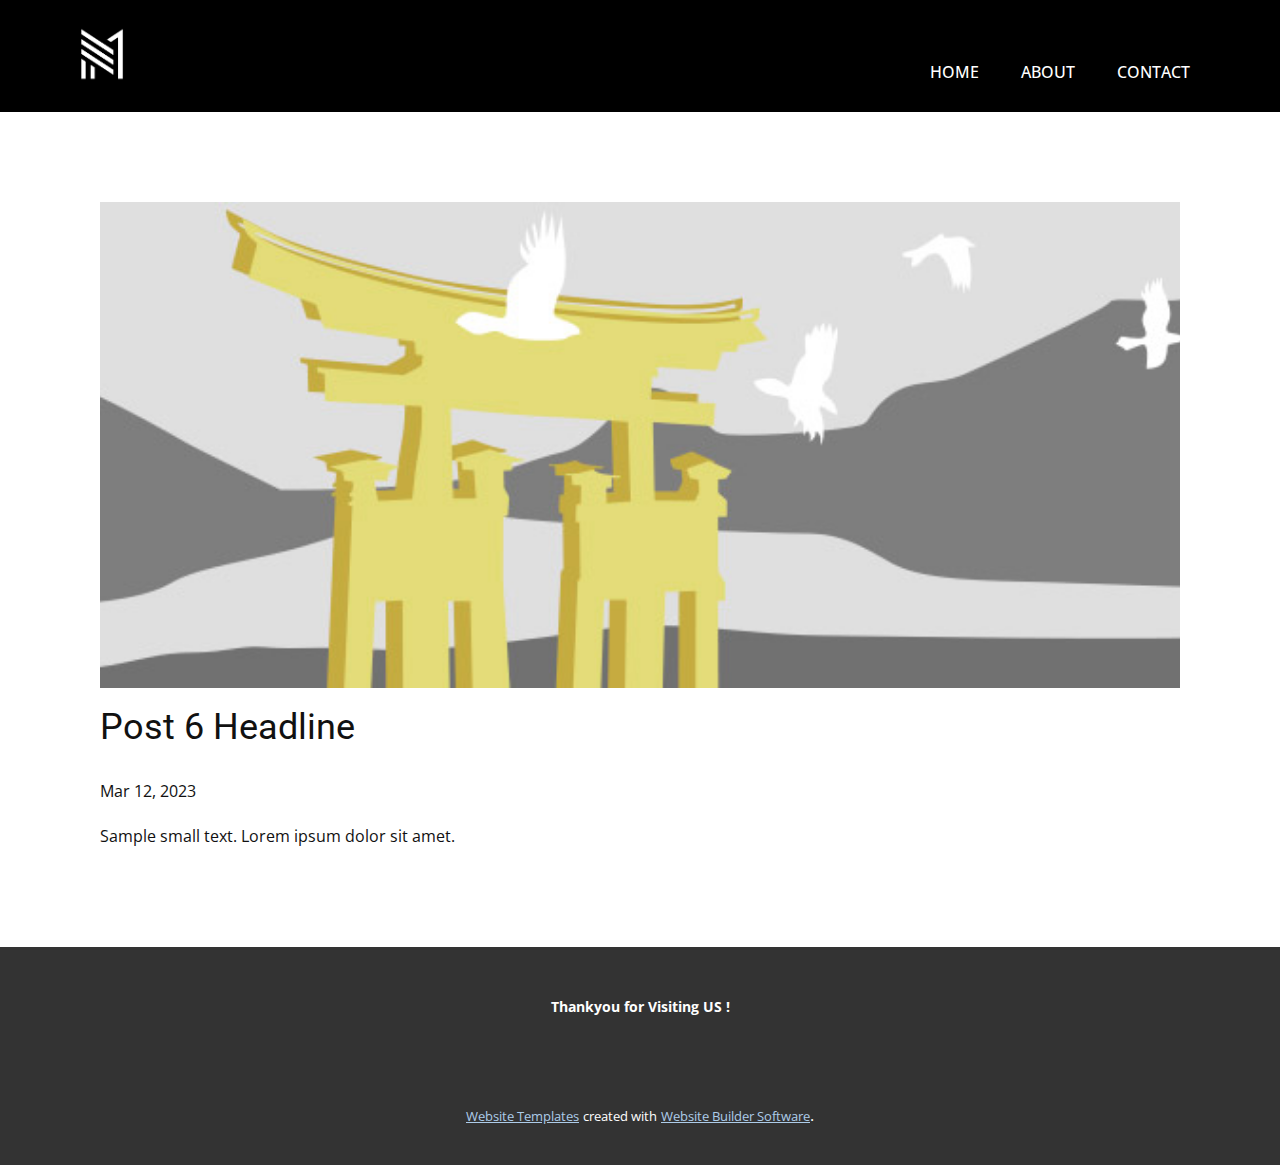
<file: blog/post-5.html>
<!DOCTYPE html>
<html style="font-size: 16px;" lang="en"><head>
    <meta name="viewport" content="width=device-width, initial-scale=1.0">
    <meta charset="utf-8">
    <meta name="keywords" content="Post 1 Headline">
    <meta name="description" content="">
    <title>Post 6 Headline</title>
    <link rel="stylesheet" href="../nicepage.css" media="screen">
<link rel="stylesheet" href="../Post-Template.css" media="screen">
    <script class="u-script" type="text/javascript" src="../jquery.js" defer=""></script>
    <script class="u-script" type="text/javascript" src="../nicepage.js" defer=""></script>
    <meta name="generator" content="Nicepage 5.6.2, nicepage.com">
    <link rel="icon" href="../images/EMW.png">
    <link id="u-theme-google-font" rel="stylesheet" href="https://fonts.googleapis.com/css?family=Roboto:100,100i,300,300i,400,400i,500,500i,700,700i,900,900i|Open+Sans:300,300i,400,400i,500,500i,600,600i,700,700i,800,800i">
    
    
    <script type="application/ld+json">{
		"@context": "http://schema.org",
		"@type": "Organization",
		"name": "IamEesara",
		"logo": "images/EMW.png?rand=646b"
}</script>
    <meta name="theme-color" content="#478ac9">
  <meta data-intl-tel-input-cdn-path="intlTelInput/"></head>
  <body class="u-body u-xl-mode" data-lang="en"><header class="u-black u-clearfix u-header u-header" id="sec-bd17"><div class="u-clearfix u-sheet u-valign-middle u-sheet-1">
        <a href="../Home.html" class="u-image u-logo u-image-1" data-image-width="1080" data-image-height="1080" title="Home">
          <img src="../images/EMW.png?rand=646b" class="u-logo-image u-logo-image-1">
        </a>
        <nav class="u-menu u-menu-one-level u-offcanvas u-menu-1" data-responsive-from="MD">
          <div class="menu-collapse" style="font-size: 1rem; letter-spacing: 0px; text-transform: uppercase; font-weight: 500;">
            <a class="u-button-style u-custom-active-color u-custom-border u-custom-border-color u-custom-hover-color u-custom-left-right-menu-spacing u-custom-padding-bottom u-custom-text-active-color u-custom-text-color u-custom-text-hover-color u-custom-top-bottom-menu-spacing u-nav-link u-text-active-palette-1-base u-text-hover-palette-2-base" href="#">
              <svg class="u-svg-link" viewBox="0 0 24 24"><use xmlns:xlink="http://www.w3.org/1999/xlink" xlink:href="#menu-hamburger"></use></svg>
              <svg class="u-svg-content" version="1.1" id="menu-hamburger" viewBox="0 0 16 16" x="0px" y="0px" xmlns:xlink="http://www.w3.org/1999/xlink" xmlns="http://www.w3.org/2000/svg"><g><rect y="1" width="16" height="2"></rect><rect y="7" width="16" height="2"></rect><rect y="13" width="16" height="2"></rect>
</g></svg>
            </a>
          </div>
          <div class="u-custom-menu u-nav-container">
            <ul class="u-nav u-spacing-2 u-unstyled u-nav-1"><li class="u-nav-item"><a class="u-active-palette-1-base u-button-style u-hover-palette-1-light-1 u-nav-link u-text-active-white u-text-hover-grey-90" href="../Home.html" style="padding: 10px 20px;">Home</a>
</li><li class="u-nav-item"><a class="u-active-palette-1-base u-button-style u-hover-palette-1-light-1 u-nav-link u-text-active-white u-text-hover-grey-90" href="../About.html" style="padding: 10px 20px;">About</a>
</li><li class="u-nav-item"><a class="u-active-palette-1-base u-button-style u-hover-palette-1-light-1 u-nav-link u-text-active-white u-text-hover-grey-90" href="../Contact.html" style="padding: 10px 20px;">Contact</a>
</li></ul>
          </div>
          <div class="u-custom-menu u-nav-container-collapse">
            <div class="u-black u-container-style u-inner-container-layout u-opacity u-opacity-95 u-sidenav">
              <div class="u-inner-container-layout u-sidenav-overflow">
                <div class="u-menu-close"></div>
                <ul class="u-align-center u-nav u-popupmenu-items u-unstyled u-nav-2"><li class="u-nav-item"><a class="u-button-style u-nav-link" href="../Home.html">Home</a>
</li><li class="u-nav-item"><a class="u-button-style u-nav-link" href="../About.html">About</a>
</li><li class="u-nav-item"><a class="u-button-style u-nav-link" href="../Contact.html">Contact</a>
</li></ul>
              </div>
            </div>
            <div class="u-black u-menu-overlay u-opacity u-opacity-70"></div>
          </div>
        </nav>
      </div></header>
    <section class="u-align-center u-clearfix u-section-1" id="sec-acd1">
      <div class="u-clearfix u-sheet u-valign-middle-md u-valign-middle-sm u-valign-middle-xs u-sheet-1"><!--post_details--><!--post_details_options_json--><!--{"source":""}--><!--/post_details_options_json--><!--blog_post-->
        <div class="u-container-style u-expanded-width u-post-details u-post-details-1">
          <div class="u-container-layout u-valign-middle u-container-layout-1"><!--blog_post_image-->
            <img alt="" class="u-blog-control u-expanded-width u-image u-image-default u-image-1" src="../images/8ad73f3c.jpeg"><!--/blog_post_image--><!--blog_post_header-->
            <h2 class="u-blog-control u-text u-text-1">Post 6 Headline</h2><!--/blog_post_header--><!--blog_post_metadata-->
            <div class="u-blog-control u-metadata u-metadata-1"><!--blog_post_metadata_date-->
              <span class="u-meta-date u-meta-icon">Mar 12, 2023</span><!--/blog_post_metadata_date--><!--blog_post_metadata_category-->
              <!--/blog_post_metadata_category--><!--blog_post_metadata_comments-->
              <!--/blog_post_metadata_comments-->
            </div><!--/blog_post_metadata--><!--blog_post_content-->
            <div class="u-align-justify u-blog-control u-post-content u-text u-text-2 fr-view">
  Sample small text. Lorem ipsum dolor sit amet.
  </div><!--/blog_post_content-->
          </div>
        </div><!--/blog_post--><!--/post_details-->
      </div>
    </section>
    
    
    <footer class="u-align-center u-clearfix u-footer u-grey-80 u-footer" id="sec-9e40"><div class="u-clearfix u-sheet u-sheet-1">
        <p class="u-small-text u-text u-text-variant u-text-1">Thankyou for Visiting US !</p>
      </div></footer>
    <section class="u-backlink u-clearfix u-grey-80">
      <a class="u-link" href="https://nicepage.com/website-templates" target="_blank">
        <span>Website Templates</span>
      </a>
      <p class="u-text">
        <span>created with</span>
      </p>
      <a class="u-link" href="" target="_blank">
        <span>Website Builder Software</span>
      </a>. 
    </section>
  
</body></html>
</file>
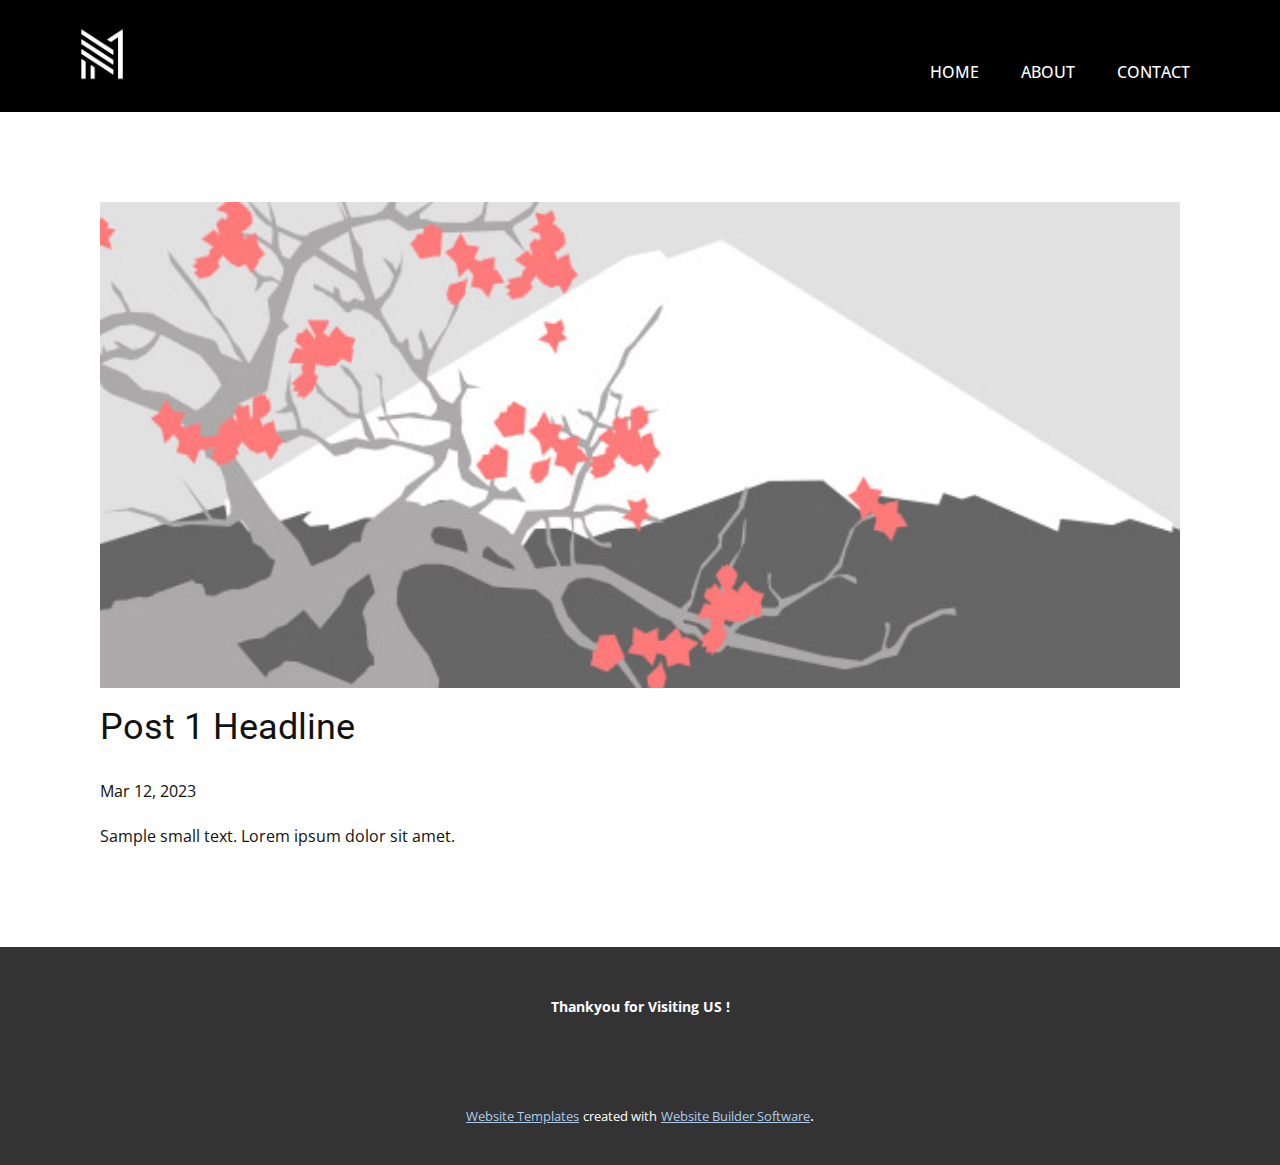
<file: blog/post.html>
<!DOCTYPE html>
<html style="font-size: 16px;" lang="en"><head>
    <meta name="viewport" content="width=device-width, initial-scale=1.0">
    <meta charset="utf-8">
    <meta name="keywords" content="Post 1 Headline">
    <meta name="description" content="">
    <title>Post 1 Headline</title>
    <link rel="stylesheet" href="../nicepage.css" media="screen">
<link rel="stylesheet" href="../Post-Template.css" media="screen">
    <script class="u-script" type="text/javascript" src="../jquery.js" defer=""></script>
    <script class="u-script" type="text/javascript" src="../nicepage.js" defer=""></script>
    <meta name="generator" content="Nicepage 5.6.2, nicepage.com">
    <link rel="icon" href="../images/EMW.png">
    <link id="u-theme-google-font" rel="stylesheet" href="https://fonts.googleapis.com/css?family=Roboto:100,100i,300,300i,400,400i,500,500i,700,700i,900,900i|Open+Sans:300,300i,400,400i,500,500i,600,600i,700,700i,800,800i">
    
    
    <script type="application/ld+json">{
		"@context": "http://schema.org",
		"@type": "Organization",
		"name": "IamEesara",
		"logo": "images/EMW.png?rand=646b"
}</script>
    <meta name="theme-color" content="#478ac9">
  <meta data-intl-tel-input-cdn-path="intlTelInput/"></head>
  <body class="u-body u-xl-mode" data-lang="en"><header class="u-black u-clearfix u-header u-header" id="sec-bd17"><div class="u-clearfix u-sheet u-valign-middle u-sheet-1">
        <a href="../Home.html" class="u-image u-logo u-image-1" data-image-width="1080" data-image-height="1080" title="Home">
          <img src="../images/EMW.png?rand=646b" class="u-logo-image u-logo-image-1">
        </a>
        <nav class="u-menu u-menu-one-level u-offcanvas u-menu-1" data-responsive-from="MD">
          <div class="menu-collapse" style="font-size: 1rem; letter-spacing: 0px; text-transform: uppercase; font-weight: 500;">
            <a class="u-button-style u-custom-active-color u-custom-border u-custom-border-color u-custom-hover-color u-custom-left-right-menu-spacing u-custom-padding-bottom u-custom-text-active-color u-custom-text-color u-custom-text-hover-color u-custom-top-bottom-menu-spacing u-nav-link u-text-active-palette-1-base u-text-hover-palette-2-base" href="#">
              <svg class="u-svg-link" viewBox="0 0 24 24"><use xmlns:xlink="http://www.w3.org/1999/xlink" xlink:href="#menu-hamburger"></use></svg>
              <svg class="u-svg-content" version="1.1" id="menu-hamburger" viewBox="0 0 16 16" x="0px" y="0px" xmlns:xlink="http://www.w3.org/1999/xlink" xmlns="http://www.w3.org/2000/svg"><g><rect y="1" width="16" height="2"></rect><rect y="7" width="16" height="2"></rect><rect y="13" width="16" height="2"></rect>
</g></svg>
            </a>
          </div>
          <div class="u-custom-menu u-nav-container">
            <ul class="u-nav u-spacing-2 u-unstyled u-nav-1"><li class="u-nav-item"><a class="u-active-palette-1-base u-button-style u-hover-palette-1-light-1 u-nav-link u-text-active-white u-text-hover-grey-90" href="../Home.html" style="padding: 10px 20px;">Home</a>
</li><li class="u-nav-item"><a class="u-active-palette-1-base u-button-style u-hover-palette-1-light-1 u-nav-link u-text-active-white u-text-hover-grey-90" href="../About.html" style="padding: 10px 20px;">About</a>
</li><li class="u-nav-item"><a class="u-active-palette-1-base u-button-style u-hover-palette-1-light-1 u-nav-link u-text-active-white u-text-hover-grey-90" href="../Contact.html" style="padding: 10px 20px;">Contact</a>
</li></ul>
          </div>
          <div class="u-custom-menu u-nav-container-collapse">
            <div class="u-black u-container-style u-inner-container-layout u-opacity u-opacity-95 u-sidenav">
              <div class="u-inner-container-layout u-sidenav-overflow">
                <div class="u-menu-close"></div>
                <ul class="u-align-center u-nav u-popupmenu-items u-unstyled u-nav-2"><li class="u-nav-item"><a class="u-button-style u-nav-link" href="../Home.html">Home</a>
</li><li class="u-nav-item"><a class="u-button-style u-nav-link" href="../About.html">About</a>
</li><li class="u-nav-item"><a class="u-button-style u-nav-link" href="../Contact.html">Contact</a>
</li></ul>
              </div>
            </div>
            <div class="u-black u-menu-overlay u-opacity u-opacity-70"></div>
          </div>
        </nav>
      </div></header>
    <section class="u-align-center u-clearfix u-section-1" id="sec-acd1">
      <div class="u-clearfix u-sheet u-valign-middle-md u-valign-middle-sm u-valign-middle-xs u-sheet-1"><!--post_details--><!--post_details_options_json--><!--{"source":""}--><!--/post_details_options_json--><!--blog_post-->
        <div class="u-container-style u-expanded-width u-post-details u-post-details-1">
          <div class="u-container-layout u-valign-middle u-container-layout-1"><!--blog_post_image-->
            <img alt="" class="u-blog-control u-expanded-width u-image u-image-default u-image-1" src="../images/0fd3416c.jpeg"><!--/blog_post_image--><!--blog_post_header-->
            <h2 class="u-blog-control u-text u-text-1">Post 1 Headline</h2><!--/blog_post_header--><!--blog_post_metadata-->
            <div class="u-blog-control u-metadata u-metadata-1"><!--blog_post_metadata_date-->
              <span class="u-meta-date u-meta-icon">Mar 12, 2023</span><!--/blog_post_metadata_date--><!--blog_post_metadata_category-->
              <!--/blog_post_metadata_category--><!--blog_post_metadata_comments-->
              <!--/blog_post_metadata_comments-->
            </div><!--/blog_post_metadata--><!--blog_post_content-->
            <div class="u-align-justify u-blog-control u-post-content u-text u-text-2 fr-view">
  Sample small text. Lorem ipsum dolor sit amet.
  </div><!--/blog_post_content-->
          </div>
        </div><!--/blog_post--><!--/post_details-->
      </div>
    </section>
    
    
    <footer class="u-align-center u-clearfix u-footer u-grey-80 u-footer" id="sec-9e40"><div class="u-clearfix u-sheet u-sheet-1">
        <p class="u-small-text u-text u-text-variant u-text-1">Thankyou for Visiting US !</p>
      </div></footer>
    <section class="u-backlink u-clearfix u-grey-80">
      <a class="u-link" href="https://nicepage.com/website-templates" target="_blank">
        <span>Website Templates</span>
      </a>
      <p class="u-text">
        <span>created with</span>
      </p>
      <a class="u-link" href="" target="_blank">
        <span>Website Builder Software</span>
      </a>. 
    </section>
  
</body></html>
</file>
<file: Home.css>
.u-block-c387-2 {
  position: absolute;
  bottom: 10px;
}

.u-block-c387-3 {
  position: absolute;
  left: 0;
}

.u-block-c387-4 {
  position: absolute;
  right: 0;
}

 .u-section-1-1 {
  background-image: linear-gradient(0deg, rgba(0,0,0,0.7), rgba(0,0,0,0.7)), url("images/881563d6444b370fa4ceea0c3183bb4c.gif");
  background-position: 50% 50%;
}

.u-section-1-1 .u-sheet-1 {
  min-height: 598px;
}

.u-section-1-1 .u-text-1 {
  text-shadow: 2px 2px 8px rgba(0,0,0,0.4);
  margin: 162px auto 0;
}

.u-section-1-1 .u-text-2 {
  margin-left: auto;
  margin-right: auto;
  margin-bottom: 0;
  text-shadow: 2px 2px 8px rgba(0,0,0,0.4);
  font-size: 3.75rem;
  --animation-custom_in-translate_x: 0px;
  --animation-custom_in-translate_y: 0px;
  --animation-custom_in-opacity: 0;
  --animation-custom_in-rotate: 0deg;
  --animation-custom_in-scale: 1;
}

@media (max-width: 1199px) {
  .u-section-1-1 .u-sheet-1 {
    min-height: 493px;
  }

  .u-section-1-1 .u-text-1 {
    --animation-custom_in-translate_x: 0px;
    --animation-custom_in-translate_y: 0px;
    --animation-custom_in-opacity: 0;
    --animation-custom_in-rotate: 0deg;
    --animation-custom_in-scale: 1;
  }
}

@media (max-width: 991px) {
  .u-section-1-1 .u-sheet-1 {
    min-height: 378px;
  }
}

@media (max-width: 767px) {
   .u-section-1-1 {
    background-position: 100% 50%;
  }

  .u-section-1-1 .u-sheet-1 {
    min-height: 284px;
  }
}

@media (max-width: 575px) {
   .u-section-1-1 {
    background-position: 57.82% 50%;
  }

  .u-section-1-1 .u-sheet-1 {
    min-height: 286px;
  }

  .u-section-1-1 .u-text-1 {
    width: auto;
    margin-top: 91px;
  }

  .u-section-1-1 .u-text-2 {
    font-size: 3rem;
    width: auto;
    margin-top: 21px;
    margin-bottom: 60px;
  }
} .u-section-2 {
  background-image: linear-gradient(black, #4c7397);
}

.u-section-2 .u-sheet-1 {
  min-height: 349px;
}

.u-section-2 .u-layout-wrap-1 {
  width: 1042px;
  margin: 60px auto;
}

.u-section-2 .u-layout-cell-1 {
  min-height: 420px;
}

.u-section-2 .u-container-layout-1 {
  padding: 30px;
}

.u-section-2 .u-image-1 {
  width: 300px;
  height: 300px;
  background-image: url("images/IMG_7070.jpg");
  background-position: 50% 50%;
  box-shadow: 5px 5px 20px 0 rgba(0,0,0,0.4);
  margin: 0 auto;
}

.u-section-2 .u-layout-cell-2 {
  min-height: 420px;
}

.u-section-2 .u-container-layout-2 {
  padding: 30px;
}

.u-section-2 .u-text-1 {
  font-size: 1.25rem;
  font-weight: normal;
  margin: 56px 0 0;
}

.u-section-2 .u-text-2 {
  font-weight: 700;
  --animation-custom_in-translate_x: 0px;
  --animation-custom_in-translate_y: 0px;
  --animation-custom_in-opacity: 0;
  --animation-custom_in-rotate: 0deg;
  --animation-custom_in-scale: 1;
  margin: 18px 0 0 110px;
}

.u-section-2 .u-btn-1 {
  background-image: none;
  box-shadow: 5px 5px 20px 0 rgba(0,0,0,0.4);
  text-transform: none;
  font-size: 1.125rem;
  letter-spacing: normal;
  font-weight: 700;
  margin: 24px auto 0;
}

@media (max-width: 1199px) {
  .u-section-2 .u-sheet-1 {
    min-height: 308px;
  }

  .u-section-2 .u-layout-wrap-1 {
    width: 940px;
  }

  .u-section-2 .u-layout-cell-1 {
    min-height: 379px;
  }

  .u-section-2 .u-image-1 {
    --animation-custom_in-translate_x: -200px;
    --animation-custom_in-translate_y: 0px;
    --animation-custom_in-opacity: 0;
    --animation-custom_in-rotate: 0deg;
    --animation-custom_in-scale: 1;
  }

  .u-section-2 .u-layout-cell-2 {
    min-height: 379px;
  }

  .u-section-2 .u-text-1 {
    --animation-custom_in-translate_x: 0px;
    --animation-custom_in-translate_y: 0px;
    --animation-custom_in-opacity: 0;
    --animation-custom_in-rotate: 0deg;
    --animation-custom_in-scale: 1;
    font-weight: 700;
  }

  .u-section-2 .u-text-2 {
    margin-left: 48px;
  }

  .u-section-2 .u-btn-1 {
    text-transform: uppercase;
    font-size: 0.875rem;
    letter-spacing: 1px;
    --animation-custom_in-translate_x: 0px;
    --animation-custom_in-translate_y: 0px;
    --animation-custom_in-opacity: 0;
    --animation-custom_in-rotate: 0deg;
    --animation-custom_in-scale: 0.3;
    margin-top: 56px;
  }
}

@media (max-width: 991px) {
  .u-section-2 .u-sheet-1 {
    min-height: 29px;
  }

  .u-section-2 .u-layout-wrap-1 {
    width: 720px;
  }

  .u-section-2 .u-layout-cell-1 {
    min-height: 100px;
  }

  .u-section-2 .u-image-1 {
    width: 216px;
    height: 216px;
  }

  .u-section-2 .u-layout-cell-2 {
    min-height: 100px;
  }

  .u-section-2 .u-text-2 {
    margin-left: 0;
  }
}

@media (max-width: 767px) {
  .u-section-2 .u-sheet-1 {
    min-height: 129px;
  }

  .u-section-2 .u-layout-wrap-1 {
    width: 540px;
  }

  .u-section-2 .u-container-layout-1 {
    padding-left: 10px;
    padding-right: 10px;
  }

  .u-section-2 .u-container-layout-2 {
    padding-left: 10px;
    padding-right: 10px;
  }
}

@media (max-width: 575px) {
  .u-section-2 .u-sheet-1 {
    min-height: 658px;
  }

  .u-section-2 .u-layout-wrap-1 {
    width: 340px;
    margin: 21px 0;
  }

  .u-section-2 .u-text-1 {
    width: auto;
    margin-top: 36px;
  }
} .u-section-3 {
  background-image: none;
}

.u-section-3 .u-sheet-1 {
  min-height: 506px;
}

.u-section-3 .u-text-1 {
  font-weight: 700;
  text-shadow: 2px 2px 8px rgba(0,0,0,0.4);
  --animation-custom_in-translate_x: 0px;
  --animation-custom_in-translate_y: 0px;
  --animation-custom_in-opacity: 0;
  --animation-custom_in-rotate: 0deg;
  --animation-custom_in-scale: 1;
  margin: 37px 0 0;
}

.u-section-3 .u-list-1 {
  margin-top: 37px;
  margin-bottom: 60px;
}

.u-section-3 .u-repeater-1 {
  grid-template-columns: calc(33.3333% - 6.66667px) calc(33.3333% - 6.66667px) calc(33.3333% - 6.66667px);
  min-height: 320px;
  grid-gap: 10px 10px;
  grid-auto-columns: calc(33.3333% - 6.66667px);
}

.u-section-3 .u-list-item-1 {
  box-shadow: 5px 5px 20px 0 rgba(0,0,0,0.4);
}

.u-section-3 .u-container-layout-1 {
  padding: 30px;
}

.u-section-3 .u-icon-1 {
  height: 80px;
  width: 80px;
  background-image: none;
  color: rgb(219, 84, 90) !important;
  margin: 0 auto;
}

.u-section-3 .u-text-2 {
  font-weight: 700;
  margin: 20px auto 0;
}

.u-section-3 .u-text-3 {
  font-weight: 700;
  margin: 49px 0 0;
}

.u-section-3 .u-list-item-2 {
  box-shadow: 5px 5px 20px 0 rgba(0,0,0,0.4);
}

.u-section-3 .u-container-layout-2 {
  padding: 30px;
}

.u-section-3 .u-icon-2 {
  height: 80px;
  width: 80px;
  background-image: none;
  margin: 0 auto;
}

.u-section-3 .u-text-4 {
  font-weight: 700;
  margin: 20px auto 0;
}

.u-section-3 .u-text-5 {
  font-weight: 700;
  margin: 49px 0 0;
}

.u-section-3 .u-list-item-3 {
  box-shadow: 5px 5px 20px 0 rgba(0,0,0,0.4);
}

.u-section-3 .u-container-layout-3 {
  padding: 30px;
}

.u-section-3 .u-icon-3 {
  height: 80px;
  width: 80px;
  background-image: none;
  color: rgb(219, 84, 90) !important;
  margin: 0 auto;
}

.u-section-3 .u-text-6 {
  font-weight: 700;
  margin: 20px auto 0;
}

.u-section-3 .u-text-7 {
  font-weight: 700;
  margin: 49px 0 0;
}

.u-section-3 .u-list-item-4 {
  box-shadow: 5px 5px 20px 0 rgba(0,0,0,0.4);
}

.u-section-3 .u-container-layout-4 {
  padding: 30px;
}

.u-section-3 .u-icon-4 {
  height: 80px;
  width: 80px;
  background-image: none;
  margin: 0 auto;
}

.u-section-3 .u-text-8 {
  font-weight: 700;
  margin: 20px auto 0;
}

.u-section-3 .u-text-9 {
  font-weight: 700;
  margin: 49px 0 0;
}

.u-section-3 .u-gallery-nav-1 {
  position: absolute;
  left: 10px;
  width: 40px;
  height: 40px;
}

.u-section-3 .u-gallery-nav-2 {
  position: absolute;
  right: 10px;
  width: 40px;
  height: 40px;
}

@media (max-width: 1199px) {
  .u-section-3 .u-repeater-1 {
    grid-template-columns: repeat(3, calc(33.333333333333336% - 6.66667px));
    grid-auto-columns: calc(33.333333333333336% - 6.66667px);
  }
}

@media (max-width: 991px) {
  .u-section-3 .u-repeater-1 {
    grid-template-columns: repeat(2, calc(50% - 5.0000025px));
    grid-auto-columns: calc(50% - 5.0000025px);
  }
}

@media (max-width: 767px) {
  .u-section-3 .u-repeater-1 {
    grid-template-columns: 100%;
    grid-auto-columns: calc(100% - 0px);
  }

  .u-section-3 .u-container-layout-1 {
    padding-left: 10px;
    padding-right: 10px;
  }

  .u-section-3 .u-container-layout-2 {
    padding-left: 10px;
    padding-right: 10px;
  }

  .u-section-3 .u-container-layout-3 {
    padding-left: 10px;
    padding-right: 10px;
  }

  .u-section-3 .u-container-layout-4 {
    padding-left: 10px;
    padding-right: 10px;
  }
}

@media (max-width: 575px) {
  .u-section-3 .u-text-1 {
    width: auto;
    margin-top: 29px;
    margin-left: auto;
    margin-right: auto;
  }

  .u-section-3 .u-list-1 {
    margin-top: 51px;
    margin-bottom: 51px;
  }

  .u-section-3 .u-repeater-1 {
    grid-auto-columns: 100%;
  }
} .u-section-4 {
  background-image: linear-gradient(0deg, rgba(0,0,0,0.8), rgba(0,0,0,0.8)), url("images/VeditGif.gif");
  background-position: 50% 50%;
}

.u-section-4 .u-sheet-1 {
  min-height: 504px;
}

.u-section-4 .u-text-1 {
  font-weight: 700;
  text-shadow: 2px 2px 8px rgba(0,0,0,0.4);
  width: 262px;
  --animation-custom_in-translate_x: 0px;
  --animation-custom_in-translate_y: 0px;
  --animation-custom_in-opacity: 0;
  --animation-custom_in-rotate: 0deg;
  --animation-custom_in-scale: 1;
  margin: 140px auto 0;
}

.u-section-4 .u-text-2 {
  font-weight: 700;
  text-shadow: 2px 2px 8px rgba(0,0,0,0.4);
  width: 319px;
  --animation-custom_in-translate_x: 0px;
  --animation-custom_in-translate_y: 0px;
  --animation-custom_in-opacity: 0;
  --animation-custom_in-rotate: 0deg;
  --animation-custom_in-scale: 1;
  margin: 50px auto 0;
}

.u-section-4 .u-btn-1 {
  background-image: none;
  text-transform: uppercase;
  font-weight: 700;
  box-shadow: 5px 5px 20px 0 rgba(0,0,0,0.4);
  --animation-custom_in-translate_x: 0px;
  --animation-custom_in-translate_y: 0px;
  --animation-custom_in-opacity: 0;
  --animation-custom_in-rotate: 0deg;
  --animation-custom_in-scale: 1;
  margin: 40px auto 60px;
}

@media (max-width: 1199px) {
  .u-section-4 .u-sheet-1 {
    min-height: 416px;
  }

  .u-section-4 .u-text-1 {
    margin-top: 109px;
  }
}

@media (max-width: 991px) {
  .u-section-4 .u-sheet-1 {
    min-height: 378px;
  }

  .u-section-4 .u-text-1 {
    margin-top: 61px;
  }
}

@media (max-width: 767px) {
  .u-section-4 .u-sheet-1 {
    min-height: 284px;
  }
}

@media (max-width: 575px) {
  .u-section-4 .u-sheet-1 {
    min-height: 335px;
  }

  .u-section-4 .u-text-1 {
    width: auto;
    margin-top: 60px;
    margin-left: 0;
    margin-right: 0;
  }

  .u-section-4 .u-text-2 {
    width: auto;
    margin-top: 38px;
    margin-left: 11px;
    margin-right: 11px;
  }

  .u-section-4 .u-btn-1 {
    margin-top: 45px;
  }
}
</file>
<file: About.css>
.u-section-1 .u-sheet-1 {
  min-height: 400px;
}
</file>
<file: Contact.css>
.u-section-1 .u-sheet-1 {
  min-height: 400px;
}
</file>
<file: Blog-Template.css>
.u-section-1 .u-sheet-1 {
  min-height: 561px;
}

.u-section-1 .u-repeater-1 {
  margin-top: 60px;
  margin-bottom: 60px;
  min-height: 441px;
  grid-template-columns: calc(33.3333% - 15px) calc(33.3333% - 15px) calc(33.3333% - 15px);
  height: auto;
  grid-gap: 22px;
}

.u-section-1 .u-repeater-item-1 {
  background-image: none;
}

.u-section-1 .u-container-layout-1 {
  padding: 30px 20px;
}

.u-section-1 .u-text-1 {
  margin-top: 0;
  margin-bottom: 0;
}

.u-section-1 .u-image-1 {
  height: 222px;
  margin-top: 17px;
  margin-bottom: 0;
}

.u-section-1 .u-text-2 {
  margin-top: 20px;
  margin-bottom: 0;
}

.u-section-1 .u-btn-1 {
  background-image: none;
  border-style: none none solid;
  margin: 17px auto 0 0;
  padding: 0;
}

.u-section-1 .u-container-layout-2 {
  padding: 30px 20px;
}

.u-section-1 .u-text-3 {
  margin-top: 0;
  margin-bottom: 0;
}

.u-section-1 .u-image-2 {
  height: 222px;
  margin-top: 17px;
  margin-bottom: 0;
}

.u-section-1 .u-text-4 {
  margin-top: 20px;
  margin-bottom: 0;
}

.u-section-1 .u-btn-2 {
  background-image: none;
  border-style: none none solid;
  margin: 17px auto 0 0;
  padding: 0;
}

.u-section-1 .u-container-layout-3 {
  padding: 30px 20px;
}

.u-section-1 .u-text-5 {
  margin-top: 0;
  margin-bottom: 0;
}

.u-section-1 .u-image-3 {
  height: 222px;
  margin-top: 17px;
  margin-bottom: 0;
}

.u-section-1 .u-text-6 {
  margin-top: 20px;
  margin-bottom: 0;
}

.u-section-1 .u-btn-3 {
  background-image: none;
  border-style: none none solid;
  margin: 17px auto 0 0;
  padding: 0;
}

@media (max-width: 1199px) {
  .u-section-1 .u-sheet-1 {
    min-height: 484px;
  }

  .u-section-1 .u-repeater-1 {
    min-height: 364px;
    grid-template-columns: repeat(3, calc(33.333333333333336% - 15px));
  }
}

@media (max-width: 991px) {
  .u-section-1 .u-sheet-1 {
    min-height: 956px;
  }

  .u-section-1 .u-repeater-1 {
    min-height: 836px;
    grid-template-columns: repeat(2, calc(50% - 11.25px));
  }
}

@media (max-width: 767px) {
  .u-section-1 .u-repeater-1 {
    grid-template-columns: 100%;
  }

  .u-section-1 .u-container-layout-1 {
    padding-left: 10px;
    padding-right: 10px;
  }

  .u-section-1 .u-image-1 {
    height: 278px;
  }

  .u-section-1 .u-container-layout-2 {
    padding-left: 10px;
    padding-right: 10px;
  }

  .u-section-1 .u-image-2 {
    height: 278px;
  }

  .u-section-1 .u-container-layout-3 {
    padding-left: 10px;
    padding-right: 10px;
  }

  .u-section-1 .u-image-3 {
    height: 278px;
  }
}
</file>
<file: Post-Template.css>
.u-section-1 .u-sheet-1 {
  min-height: 835px;
}

.u-section-1 .u-post-details-1 {
  min-height: 375px;
  margin-top: 60px;
  margin-bottom: -10px;
}

.u-section-1 .u-container-layout-1 {
  padding: 30px;
}

.u-section-1 .u-image-1 {
  height: 486px;
  margin-top: 0;
  margin-bottom: 0;
  margin-left: 0;
}

.u-section-1 .u-text-1 {
  margin-top: 20px;
  margin-bottom: 0;
  margin-left: 0;
}

.u-section-1 .u-metadata-1 {
  margin-top: 30px;
  margin-bottom: 0;
  margin-left: 0;
}

.u-section-1 .u-text-2 {
  margin-bottom: 0;
  margin-top: 20px;
  margin-left: 0;
}

@media (max-width: 1199px) {
  .u-section-1 .u-image-1 {
    margin-left: initial;
  }
}

@media (max-width: 991px) {
  .u-section-1 .u-sheet-1 {
    min-height: 782px;
  }

  .u-section-1 .u-post-details-1 {
    margin-bottom: 60px;
  }

  .u-section-1 .u-image-1 {
    height: 423px;
    margin-left: initial;
  }
}

@media (max-width: 767px) {
  .u-section-1 .u-sheet-1 {
    min-height: 722px;
  }

  .u-section-1 .u-container-layout-1 {
    padding-left: 10px;
    padding-right: 10px;
  }

  .u-section-1 .u-image-1 {
    height: 354px;
    margin-top: 9px;
    margin-left: initial;
  }
}

@media (max-width: 575px) {
  .u-section-1 .u-sheet-1 {
    min-height: 656px;
  }

  .u-section-1 .u-image-1 {
    height: 275px;
    margin-left: initial;
  }
}
</file>
